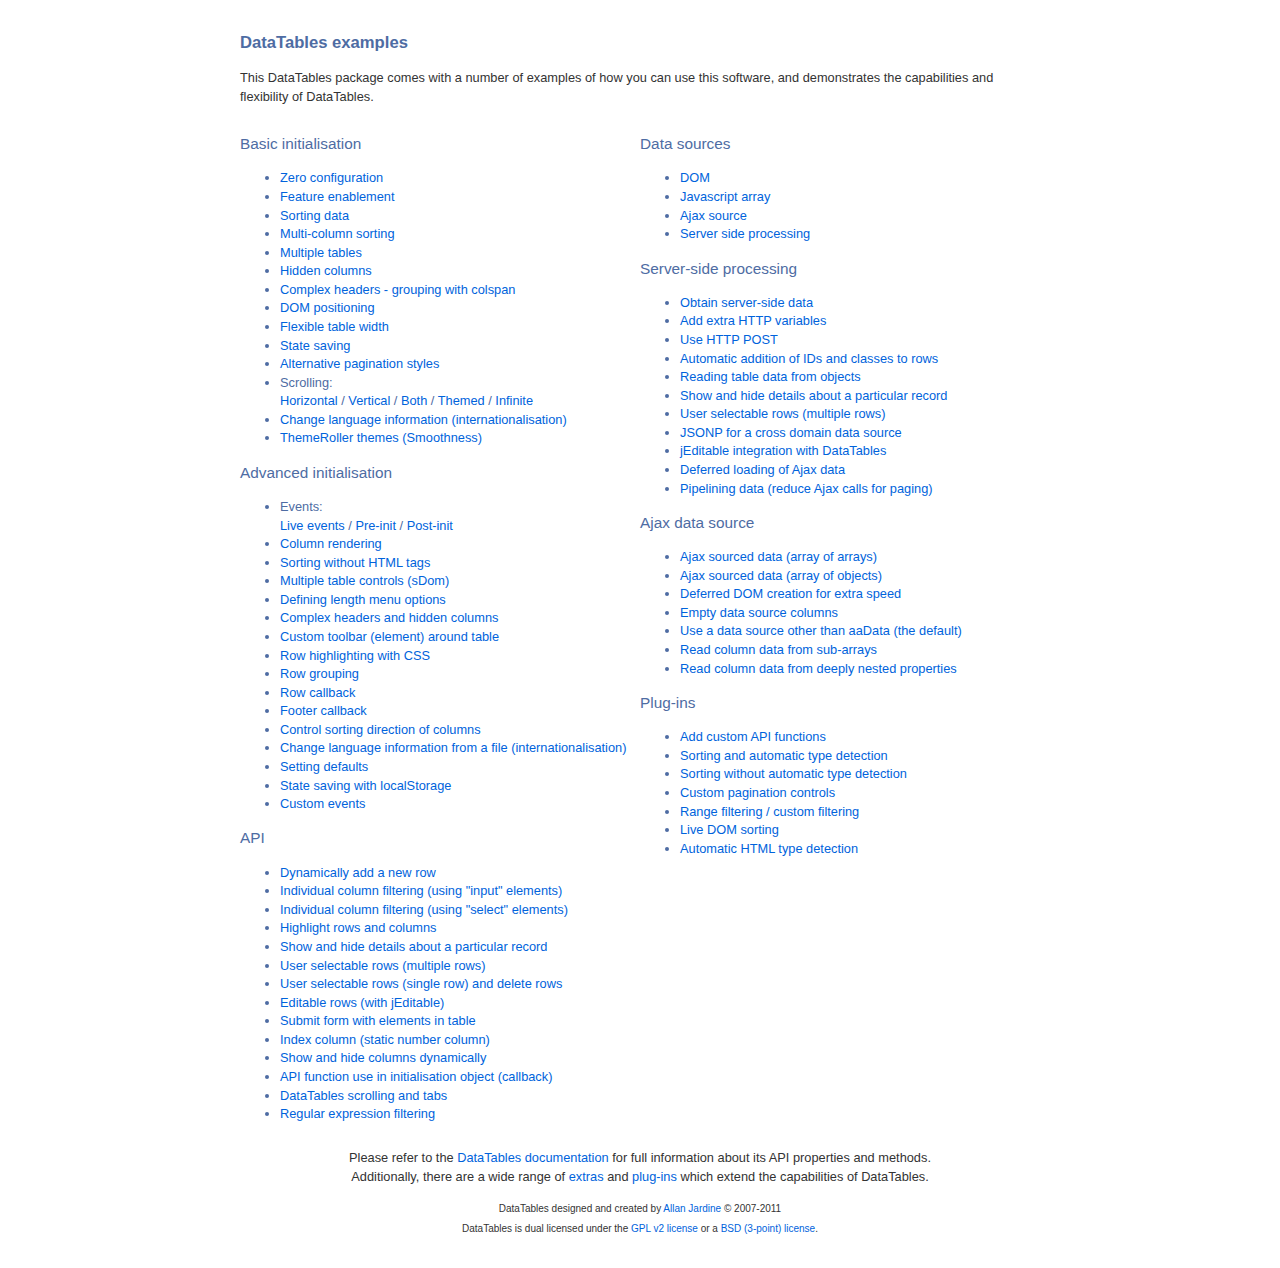
<file: assets/js/DataTables/examples/index.html>
<!DOCTYPE HTML PUBLIC "-//W3C//DTD HTML 4.01//EN" "http://www.w3.org/TR/html4/strict.dtd">
<html>
	<head>
		<meta http-equiv="content-type" content="text/html; charset=utf-8" />
		<link rel="shortcut icon" type="image/ico" href="http://www.datatables.net/favicon.ico" />
		
		<title>DataTables example</title>
		<style type="text/css" title="currentStyle">
			@import "../media/css/demo_page.css";
			@import "../media/css/demo_table.css";
		</style>
	</head>
	<body id="dt_example">
		<div id="container">
			<div class="full_width big">
				DataTables examples
			</div>
			
			<p>This DataTables package comes with a number of examples of how you can use this software, and demonstrates the capabilities and flexibility of DataTables.</p>
			
			<div class="demo_links">
				<h2>Basic initialisation</h2>
				<ul>
					<li><a href="basic_init/zero_config.html">Zero configuration</a></li>
					<li><a href="basic_init/filter_only.html">Feature enablement</a></li>
					<li><a href="basic_init/table_sorting.html">Sorting data</a></li>
					<li><a href="basic_init/multi_col_sort.html">Multi-column sorting</a></li>
					<li><a href="basic_init/multiple_tables.html">Multiple tables</a></li>
					<li><a href="basic_init/hidden_columns.html">Hidden columns</a></li>
					<li><a href="basic_init/complex_header.html">Complex headers - grouping with colspan</a></li>
					<li><a href="basic_init/dom.html">DOM positioning</a></li>
					<li><a href="basic_init/flexible_width.html">Flexible table width</a></li>
					<li><a href="basic_init/state_save.html">State saving</a></li>
					<li><a href="basic_init/alt_pagination.html">Alternative pagination styles</a></li>
					<li>Scrolling: <br>
						<a href="basic_init/scroll_x.html">Horizontal</a> / 
						<a href="basic_init/scroll_y.html">Vertical</a> / 
						<a href="basic_init/scroll_xy.html">Both</a> / 
						<a href="basic_init/scroll_y_theme.html">Themed</a> / 
						<a href="basic_init/scroll_y_infinite.html">Infinite</a>
					</li>
					<li><a href="basic_init/language.html">Change language information (internationalisation)</a></li>
					<li><a href="basic_init/themes.html">ThemeRoller themes (Smoothness)</a></li>
				</ul>
				
				<h2>Advanced initialisation</h2>
				<ul>
					<li>Events: <br>
						<a href="advanced_init/events_live.html">Live events</a> / 
						<a href="advanced_init/events_pre_init.html">Pre-init</a> / 
						<a href="advanced_init/events_post_init.html">Post-init</a>
					</li>
					<li><a href="advanced_init/column_render.html">Column rendering</a></li>
					<li><a href="advanced_init/html_sort.html">Sorting without HTML tags</a></li>
					<li><a href="advanced_init/dom_multiple_elements.html">Multiple table controls (sDom)</a></li>
					<li><a href="advanced_init/length_menu.html">Defining length menu options</a></li>
					<li><a href="advanced_init/complex_header.html">Complex headers and hidden columns</a></li>
					<li><a href="advanced_init/dom_toolbar.html">Custom toolbar (element) around table</a></li>
					<li><a href="advanced_init/highlight.html">Row highlighting with CSS</a></li>
					<li><a href="advanced_init/row_grouping.html">Row grouping</a></li>
					<li><a href="advanced_init/row_callback.html">Row callback</a></li>
					<li><a href="advanced_init/footer_callback.html">Footer callback</a></li>
					<li><a href="advanced_init/sorting_control.html">Control sorting direction of columns</a></li>
					<li><a href="advanced_init/language_file.html">Change language information from a file (internationalisation)</a></li>
					<li><a href="advanced_init/defaults.html">Setting defaults</a></li>
					<li><a href="advanced_init/localstorage.html">State saving with localStorage</a></li>
					<li><a href="advanced_init/dt_events.html">Custom events</a></li>
				</ul>
				
				<h2>API</h2>
				<ul>
					<li><a href="api/add_row.html">Dynamically add a new row</a></li>
					<li><a href="api/multi_filter.html">Individual column filtering (using "input" elements)</a></li>
					<li><a href="api/multi_filter_select.html">Individual column filtering (using "select" elements)</a></li>
					<li><a href="api/highlight.html">Highlight rows and columns</a></li>
					<li><a href="api/row_details.html">Show and hide details about a particular record</a></li>
					<li><a href="api/select_row.html">User selectable rows (multiple rows)</a></li>
					<li><a href="api/select_single_row.html">User selectable rows (single row) and delete rows</a></li>
					<li><a href="api/editable.html">Editable rows (with jEditable)</a></li>
					<li><a href="api/form.html">Submit form with elements in table</a></li>
					<li><a href="api/counter_column.html">Index column (static number column)</a></li>
					<li><a href="api/show_hide.html">Show and hide columns dynamically</a></li>
					<li><a href="api/api_in_init.html">API function use in initialisation object (callback)</a></li>
					<li><a href="api/tabs_and_scrolling.html">DataTables scrolling and tabs</a></li>
					<li><a href="api/regex.html">Regular expression filtering</a></li>
				</ul>
			</div>
			
			<div class="demo_links">
				<h2>Data sources</h2>
				<ul>
					<li><a href="data_sources/dom.html">DOM</a></li>
					<li><a href="data_sources/js_array.html">Javascript array</a></li>
					<li><a href="data_sources/ajax.html">Ajax source</a></li>
					<li><a href="data_sources/server_side.html">Server side processing</a></li>
				</ul>
				
				<h2>Server-side processing</h2>
				<ul>
					<li><a href="server_side/server_side.html">Obtain server-side data</a></li>
					<li><a href="server_side/custom_vars.html">Add extra HTTP variables</a></li>
					<li><a href="server_side/post.html">Use HTTP POST</a></li>
					<li><a href="server_side/ids.html">Automatic addition of IDs and classes to rows</a></li>
					<li><a href="server_side/object_data.html">Reading table data from objects</a></li>
					<li><a href="server_side/row_details.html">Show and hide details about a particular record</a></li>
					<li><a href="server_side/select_rows.html">User selectable rows (multiple rows)</a></li>
					<li><a href="server_side/jsonp.html">JSONP for a cross domain data source</a></li>
					<li><a href="server_side/editable.html">jEditable integration with DataTables</a></li>
					<li><a href="server_side/defer_loading.html">Deferred loading of Ajax data</a></li>
					<li><a href="server_side/pipeline.html">Pipelining data (reduce Ajax calls for paging)</a></li>
				</ul>
				
				<h2>Ajax data source</h2>
				<ul>
					<li><a href="ajax/ajax.html">Ajax sourced data (array of arrays)</a></li>
					<li><a href="ajax/objects.html">Ajax sourced data (array of objects)</a></li>
					<li><a href="ajax/defer_render.html">Deferred DOM creation for extra speed</a></li>
					<li><a href="ajax/null_data_source.html">Empty data source columns</a></li>
					<li><a href="ajax/custom_data_property.html">Use a data source other than aaData (the default)</a></li>
					<li><a href="ajax/objects_subarrays.html">Read column data from sub-arrays</a></li>
					<li><a href="ajax/deep.html">Read column data from deeply nested properties</a></li>
				</ul>
				
				<h2>Plug-ins</h2>
				<ul>
					<li><a href="plug-ins/plugin_api.html">Add custom API functions</a></li>
					<li><a href="plug-ins/sorting_plugin.html">Sorting and automatic type detection</a></li>
					<li><a href="plug-ins/sorting_sType.html">Sorting without automatic type detection</a></li>
					<li><a href="plug-ins/paging_plugin.html">Custom pagination controls</a></li>
					<li><a href="plug-ins/range_filtering.html">Range filtering / custom filtering</a></li>
					<li><a href="plug-ins/dom_sort.html">Live DOM sorting</a></li>
					<li><a href="plug-ins/html_sort.html">Automatic HTML type detection</a></li>
				</ul>
			</div>
			
			
			<div id="footer" class="clear" style="text-align:center;">
				<p>
					Please refer to the <a href="http://www.datatables.net/usage">DataTables documentation</a> for full information about its API properties and methods.<br>
					Additionally, there are a wide range of <a href="http://www.datatables.net/extras">extras</a> and <a href="http://www.datatables.net/plug-ins">plug-ins</a> which extend the capabilities of DataTables.
				</p>
				
				<span style="font-size:10px;">
					DataTables designed and created by <a href="http://www.sprymedia.co.uk">Allan Jardine</a> &copy; 2007-2011<br>
					DataTables is dual licensed under the <a href="http://www.datatables.net/license_gpl2">GPL v2 license</a> or a <a href="http://www.datatables.net/license_bsd">BSD (3-point) license</a>.
				</span>
			</div>
		</div>
	</body>
</html>
</file>
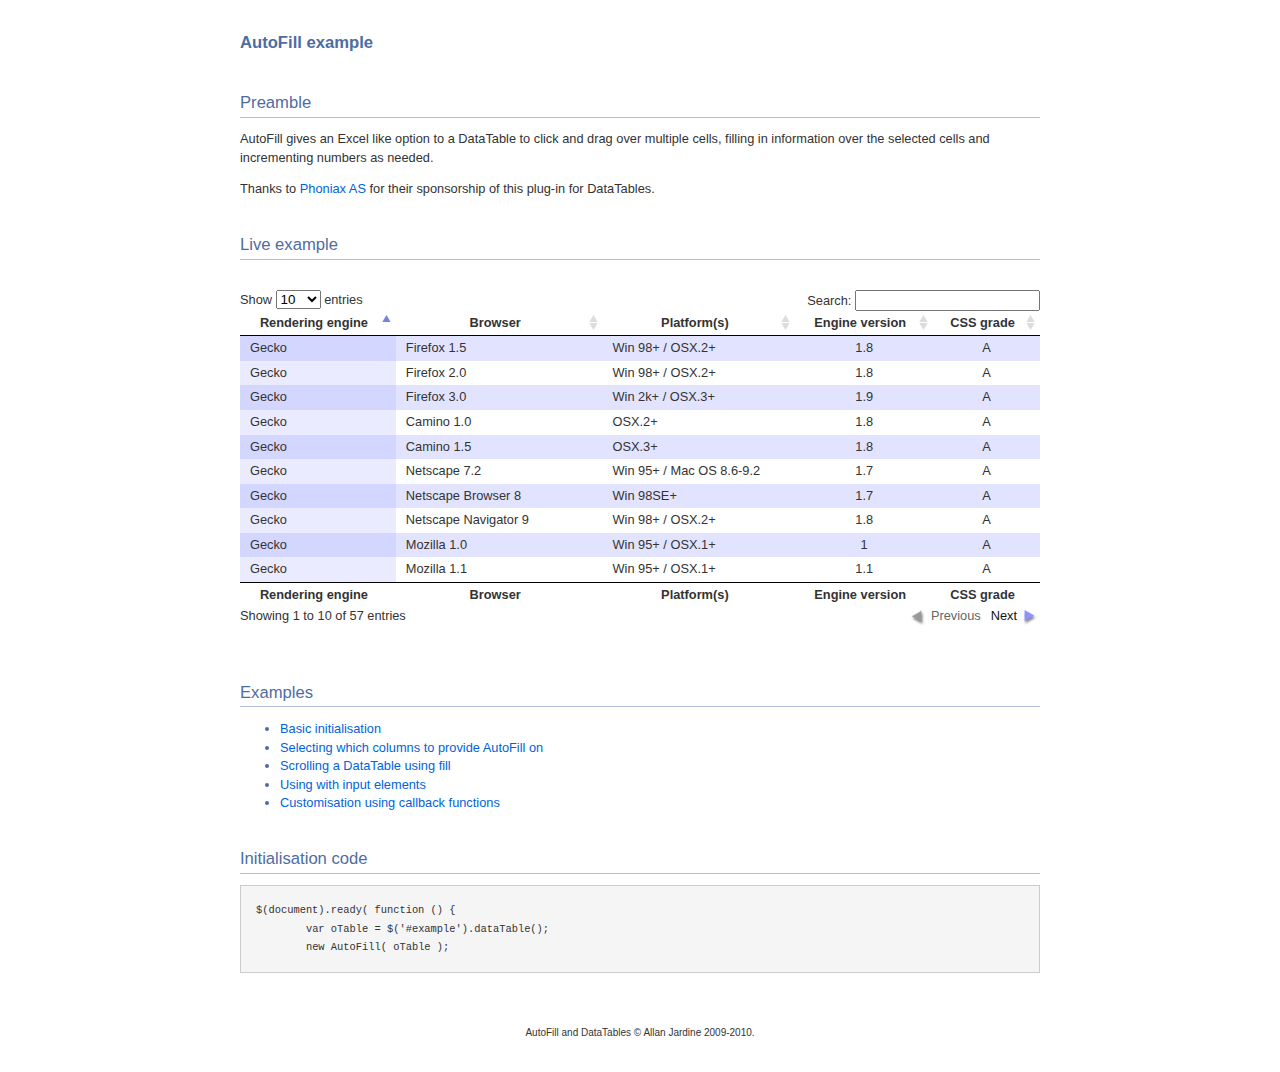
<file: assets/js/DataTables/extras/AutoFill/index.html>
<!DOCTYPE HTML PUBLIC "-//W3C//DTD HTML 4.01//EN" "http://www.w3.org/TR/html4/strict.dtd">
<html>
	<head>
		<meta http-equiv="content-type" content="text/html; charset=utf-8">
		<link rel="shortcut icon" type="image/ico" href="http://www.sprymedia.co.uk/media/images/favicon.ico">
		
		<title>AutoFill example</title>
		<style type="text/css" title="currentStyle">
			@import "../../media/css/demo_page.css";
			@import "../../media/css/demo_table.css";
			@import "media/css/AutoFill.css";
		</style>
		<script type="text/javascript" charset="utf-8" src="../../media/js/jquery.js"></script>
		<script type="text/javascript" charset="utf-8" src="../../media/js/jquery.dataTables.js"></script>
		<script type="text/javascript" charset="utf-8" src="media/js/AutoFill.js"></script>
		<script type="text/javascript" charset="utf-8">
			$(document).ready( function () {
				var oTable = $('#example').dataTable();
				new AutoFill( oTable );
			} );
		</script>
	</head>
	<body id="dt_example">
		<div id="container">
			<div class="full_width big">
				AutoFill example
			</div>
			
			<h1>Preamble</h1>
			<p>
				AutoFill gives an Excel like option to a DataTable to click and drag over multiple
				cells, filling in information over the selected cells and incrementing numbers as needed.
			</p>
			<p>Thanks to <a href="http://www.phoniax.no/">Phoniax AS</a> for their sponsorship of this plug-in for DataTables.</p>
			
			
			
			<h1>Live example</h1>
			<form>
			<div id="demo">
<table cellpadding="0" cellspacing="0" border="0" class="display" id="example">
	<thead>
		<tr>
			<th>Rendering engine</th>
			<th>Browser</th>
			<th>Platform(s)</th>
			<th>Engine version</th>
			<th>CSS grade</th>
		</tr>
	</thead>
	<tfoot>
		<tr>
			<th>Rendering engine</th>
			<th>Browser</th>
			<th>Platform(s)</th>
			<th>Engine version</th>
			<th>CSS grade</th>
		</tr>
	</tfoot>
	<tbody>
		<tr class="odd_gradeX">
			<td>Trident</td>
			<td>Internet Explorer 4.0</td>
			<td>Win 95+ (Entity: &amp;)</td>
			<td class="center">4</td>
			<td class="center">X</td>
		</tr>
		<tr class="even_gradeC">
			<td>Trident</td>
			<td>Internet Explorer 5.0</td>
			<td>Win 95+</td>
			<td class="center">5</td>
			<td class="center">C</td>
		</tr>
		<tr class="odd_gradeA">
			<td>Trident</td>
			<td>Internet Explorer 5.5</td>
			<td>Win 95+</td>
			<td class="center">5.5</td>
			<td class="center">A</td>
		</tr>
		<tr class="even_gradeA">
			<td>Trident</td>
			<td>Internet Explorer 6</td>
			<td>Win 98+</td>
			<td class="center">6</td>
			<td class="center">A</td>
		</tr>
		<tr class="odd_gradeA">
			<td>Trident</td>
			<td>Internet Explorer 7</td>
			<td>Win XP SP2+</td>
			<td class="center">7</td>
			<td class="center">A</td>
		</tr>
		<tr class="even_gradeA">
			<td>Trident</td>
			<td>AOL browser (AOL desktop)</td>
			<td>Win XP</td>
			<td class="center">6</td>
			<td class="center">A</td>
		</tr>
		<tr class="odd_gradeA">
			<td>Gecko (UTF-8: $¢€)</td>
			<td>Firefox 1.0</td>
			<td>Win 98+ / OSX.2+</td>
			<td class="center">1.7</td>
			<td class="center">A</td>
		</tr>
		<tr class="even_gradeA">
			<td>Gecko</td>
			<td>Firefox 1.5</td>
			<td>Win 98+ / OSX.2+</td>
			<td class="center">1.8</td>
			<td class="center">A</td>
		</tr>
		<tr class="odd_gradeA">
			<td>Gecko</td>
			<td>Firefox 2.0</td>
			<td>Win 98+ / OSX.2+</td>
			<td class="center">1.8</td>
			<td class="center">A</td>
		</tr>
		<tr class="even_gradeA">
			<td>Gecko</td>
			<td>Firefox 3.0</td>
			<td>Win 2k+ / OSX.3+</td>
			<td class="center">1.9</td>
			<td class="center">A</td>
		</tr>
		<tr class="odd_gradeA">
			<td>Gecko</td>
			<td>Camino 1.0</td>
			<td>OSX.2+</td>
			<td class="center">1.8</td>
			<td class="center">A</td>
		</tr>
		<tr class="even_gradeA">
			<td>Gecko</td>
			<td>Camino 1.5</td>
			<td>OSX.3+</td>
			<td class="center">1.8</td>
			<td class="center">A</td>
		</tr>
		<tr class="odd_gradeA">
			<td>Gecko</td>
			<td>Netscape 7.2</td>
			<td>Win 95+ / Mac OS 8.6-9.2</td>
			<td class="center">1.7</td>
			<td class="center">A</td>
		</tr>
		<tr class="even_gradeA">
			<td>Gecko</td>
			<td>Netscape Browser 8</td>
			<td>Win 98SE+</td>
			<td class="center">1.7</td>
			<td class="center">A</td>
		</tr>
		<tr class="odd_gradeA">
			<td>Gecko</td>
			<td>Netscape Navigator 9</td>
			<td>Win 98+ / OSX.2+</td>
			<td class="center">1.8</td>
			<td class="center">A</td>
		</tr>
		<tr class="even_gradeA">
			<td>Gecko</td>
			<td>Mozilla 1.0</td>
			<td>Win 95+ / OSX.1+</td>
			<td class="center">1</td>
			<td class="center">A</td>
		</tr>
		<tr class="odd_gradeA">
			<td>Gecko</td>
			<td>Mozilla 1.1</td>
			<td>Win 95+ / OSX.1+</td>
			<td class="center">1.1</td>
			<td class="center">A</td>
		</tr>
		<tr class="even_gradeA">
			<td>Gecko</td>
			<td>Mozilla 1.2</td>
			<td>Win 95+ / OSX.1+</td>
			<td class="center">1.2</td>
			<td class="center">A</td>
		</tr>
		<tr class="odd_gradeA">
			<td>Gecko</td>
			<td>Mozilla 1.3</td>
			<td>Win 95+ / OSX.1+</td>
			<td class="center">1.3</td>
			<td class="center">A</td>
		</tr>
		<tr class="even_gradeA">
			<td>Gecko</td>
			<td>Mozilla 1.4</td>
			<td>Win 95+ / OSX.1+</td>
			<td class="center">1.4</td>
			<td class="center">A</td>
		</tr>
		<tr class="odd_gradeA">
			<td>Gecko</td>
			<td>Mozilla 1.5</td>
			<td>Win 95+ / OSX.1+</td>
			<td class="center">1.5</td>
			<td class="center">A</td>
		</tr>
		<tr class="even_gradeA">
			<td>Gecko</td>
			<td>Mozilla 1.6</td>
			<td>Win 95+ / OSX.1+</td>
			<td class="center">1.6</td>
			<td class="center">A</td>
		</tr>
		<tr class="odd_gradeA">
			<td>Gecko</td>
			<td>Mozilla 1.7</td>
			<td>Win 98+ / OSX.1+</td>
			<td class="center">1.7</td>
			<td class="center">A</td>
		</tr>
		<tr class="even_gradeA">
			<td>Gecko</td>
			<td>Mozilla 1.8</td>
			<td>Win 98+ / OSX.1+</td>
			<td class="center">1.8</td>
			<td class="center">A</td>
		</tr>
		<tr class="odd_gradeA">
			<td>Gecko</td>
			<td>Seamonkey 1.1</td>
			<td>Win 98+ / OSX.2+</td>
			<td class="center">1.8</td>
			<td class="center">A</td>
		</tr>
		<tr class="even_gradeA">
			<td>Gecko</td>
			<td>Epiphany 2.20</td>
			<td>Gnome</td>
			<td class="center">1.8</td>
			<td class="center">A</td>
		</tr>
		<tr class="odd_gradeA">
			<td>Webkit</td>
			<td>Safari 1.2</td>
			<td>OSX.3</td>
			<td class="center">125.5</td>
			<td class="center">A</td>
		</tr>
		<tr class="even_gradeA">
			<td>Webkit</td>
			<td>Safari 1.3</td>
			<td>OSX.3</td>
			<td class="center">312.8</td>
			<td class="center">A</td>
		</tr>
		<tr class="odd_gradeA">
			<td>Webkit</td>
			<td>Safari 2.0</td>
			<td>OSX.4+</td>
			<td class="center">419.3</td>
			<td class="center">A</td>
		</tr>
		<tr class="even_gradeA">
			<td>Webkit</td>
			<td>Safari 3.0</td>
			<td>OSX.4+</td>
			<td class="center">522.1</td>
			<td class="center">A</td>
		</tr>
		<tr class="odd_gradeA">
			<td>Webkit</td>
			<td>OmniWeb 5.5</td>
			<td>OSX.4+</td>
			<td class="center">420</td>
			<td class="center">A</td>
		</tr>
		<tr class="even_gradeA">
			<td>Webkit</td>
			<td>iPod Touch / iPhone</td>
			<td>iPod</td>
			<td class="center">420.1</td>
			<td class="center">A</td>
		</tr>
		<tr class="odd_gradeA">
			<td>Webkit</td>
			<td>S60</td>
			<td>S60</td>
			<td class="center">413</td>
			<td class="center">A</td>
		</tr>
		<tr class="even_gradeA">
			<td>Presto</td>
			<td>Opera 7.0</td>
			<td>Win 95+ / OSX.1+</td>
			<td class="center">-</td>
			<td class="center">A</td>
		</tr>
		<tr class="odd_gradeA">
			<td>Presto</td>
			<td>Opera 7.5</td>
			<td>Win 95+ / OSX.2+</td>
			<td class="center">-</td>
			<td class="center">A</td>
		</tr>
		<tr class="even_gradeA">
			<td>Presto</td>
			<td>Opera 8.0</td>
			<td>Win 95+ / OSX.2+</td>
			<td class="center">-</td>
			<td class="center">A</td>
		</tr>
		<tr class="odd_gradeA">
			<td>Presto</td>
			<td>Opera 8.5</td>
			<td>Win 95+ / OSX.2+</td>
			<td class="center">-</td>
			<td class="center">A</td>
		</tr>
		<tr class="even_gradeA">
			<td>Presto</td>
			<td>Opera 9.0</td>
			<td>Win 95+ / OSX.3+</td>
			<td class="center">-</td>
			<td class="center">A</td>
		</tr>
		<tr class="odd_gradeA">
			<td>Presto</td>
			<td>Opera 9.2</td>
			<td>Win 88+ / OSX.3+</td>
			<td class="center">-</td>
			<td class="center">A</td>
		</tr>
		<tr class="even_gradeA">
			<td>Presto</td>
			<td>Opera 9.5</td>
			<td>Win 88+ / OSX.3+</td>
			<td class="center">-</td>
			<td class="center">A</td>
		</tr>
		<tr class="odd_gradeA">
			<td>Presto</td>
			<td>Opera for Wii</td>
			<td>Wii</td>
			<td class="center">-</td>
			<td class="center">A</td>
		</tr>
		<tr class="even_gradeA">
			<td>Presto</td>
			<td>Nokia N800</td>
			<td>N800</td>
			<td class="center">-</td>
			<td class="center">A</td>
		</tr>
		<tr class="odd_gradeA">
			<td>Presto</td>
			<td>Nintendo DS browser</td>
			<td>Nintendo DS</td>
			<td class="center">8.5</td>
			<td class="center">C/A<sup>1</sup></td>
		</tr>
		<tr class="even_gradeC">
			<td>KHTML</td>
			<td>Konqureror 3.1</td>
			<td>KDE 3.1</td>
			<td class="center">3.1</td>
			<td class="center">C</td>
		</tr>
		<tr class="odd_gradeA">
			<td>KHTML</td>
			<td>Konqureror 3.3</td>
			<td>KDE 3.3</td>
			<td class="center">3.3</td>
			<td class="center">A</td>
		</tr>
		<tr class="even_gradeA">
			<td>KHTML</td>
			<td>Konqureror 3.5</td>
			<td>KDE 3.5</td>
			<td class="center">3.5</td>
			<td class="center">A</td>
		</tr>
		<tr class="odd_gradeX">
			<td>Tasman</td>
			<td>Internet Explorer 4.5</td>
			<td>Mac OS 8-9</td>
			<td class="center">-</td>
			<td class="center">X</td>
		</tr>
		<tr class="even_gradeC">
			<td>Tasman</td>
			<td>Internet Explorer 5.1</td>
			<td>Mac OS 7.6-9</td>
			<td class="center">1</td>
			<td class="center">C</td>
		</tr>
		<tr class="odd_gradeC">
			<td>Tasman</td>
			<td>Internet Explorer 5.2</td>
			<td>Mac OS 8-X</td>
			<td class="center">1</td>
			<td class="center">C</td>
		</tr>
		<tr class="even_gradeA">
			<td>Misc</td>
			<td>NetFront 3.1</td>
			<td>Embedded devices</td>
			<td class="center">-</td>
			<td class="center">C</td>
		</tr>
		<tr class="odd_gradeA">
			<td>Misc</td>
			<td>NetFront 3.4</td>
			<td>Embedded devices</td>
			<td class="center">-</td>
			<td class="center">A</td>
		</tr>
		<tr class="even_gradeX">
			<td>Misc</td>
			<td>Dillo 0.8</td>
			<td>Embedded devices</td>
			<td class="center">-</td>
			<td class="center">X</td>
		</tr>
		<tr class="odd_gradeX">
			<td>Misc</td>
			<td>Links</td>
			<td>Text only</td>
			<td class="center">-</td>
			<td class="center">X</td>
		</tr>
		<tr class="even_gradeX">
			<td>Misc</td>
			<td>Lynx</td>
			<td>Text only</td>
			<td class="center">-</td>
			<td class="center">X</td>
		</tr>
		<tr class="odd_gradeC">
			<td>Misc</td>
			<td>IE Mobile</td>
			<td>Windows Mobile 6</td>
			<td class="center">-</td>
			<td class="center">C</td>
		</tr>
		<tr class="even_gradeC">
			<td>Misc</td>
			<td>PSP browser</td>
			<td>PSP</td>
			<td class="center">-</td>
			<td class="center">C</td>
		</tr>
		<tr class="odd_gradeU">
			<td>Other browsers</td>
			<td>All others</td>
			<td>-</td>
			<td class="center">-</td>
			<td class="center">U</td>
		</tr>
	</tbody>
</table>
			</div>
		</form>
			<div class="spacer"></div>
			
			
			<h1>Examples</h1>
			<ul>
				<li><a href="index.html">Basic initialisation</a></li>
				<li><a href="columns.html">Selecting which columns to provide AutoFill on</a></li>
				<li><a href="scrolling.html">Scrolling a DataTable using fill</a></li>
				<li><a href="inputs.html">Using with input elements</a></li>
				<li><a href="callbacks.html">Customisation using callback functions</a></li>
			</ul>
			
			
			<h1>Initialisation code</h1>
			<pre>$(document).ready( function () {
	var oTable = $('#example').dataTable();
	new AutoFill( oTable );</pre>
			
			<div id="footer" style="text-align:center;">
				<span style="font-size:10px;">
					AutoFill and DataTables &copy; Allan Jardine 2009-2010.<br>
				</span>
			</div>
		</div>
	</body>
</html>
</file>
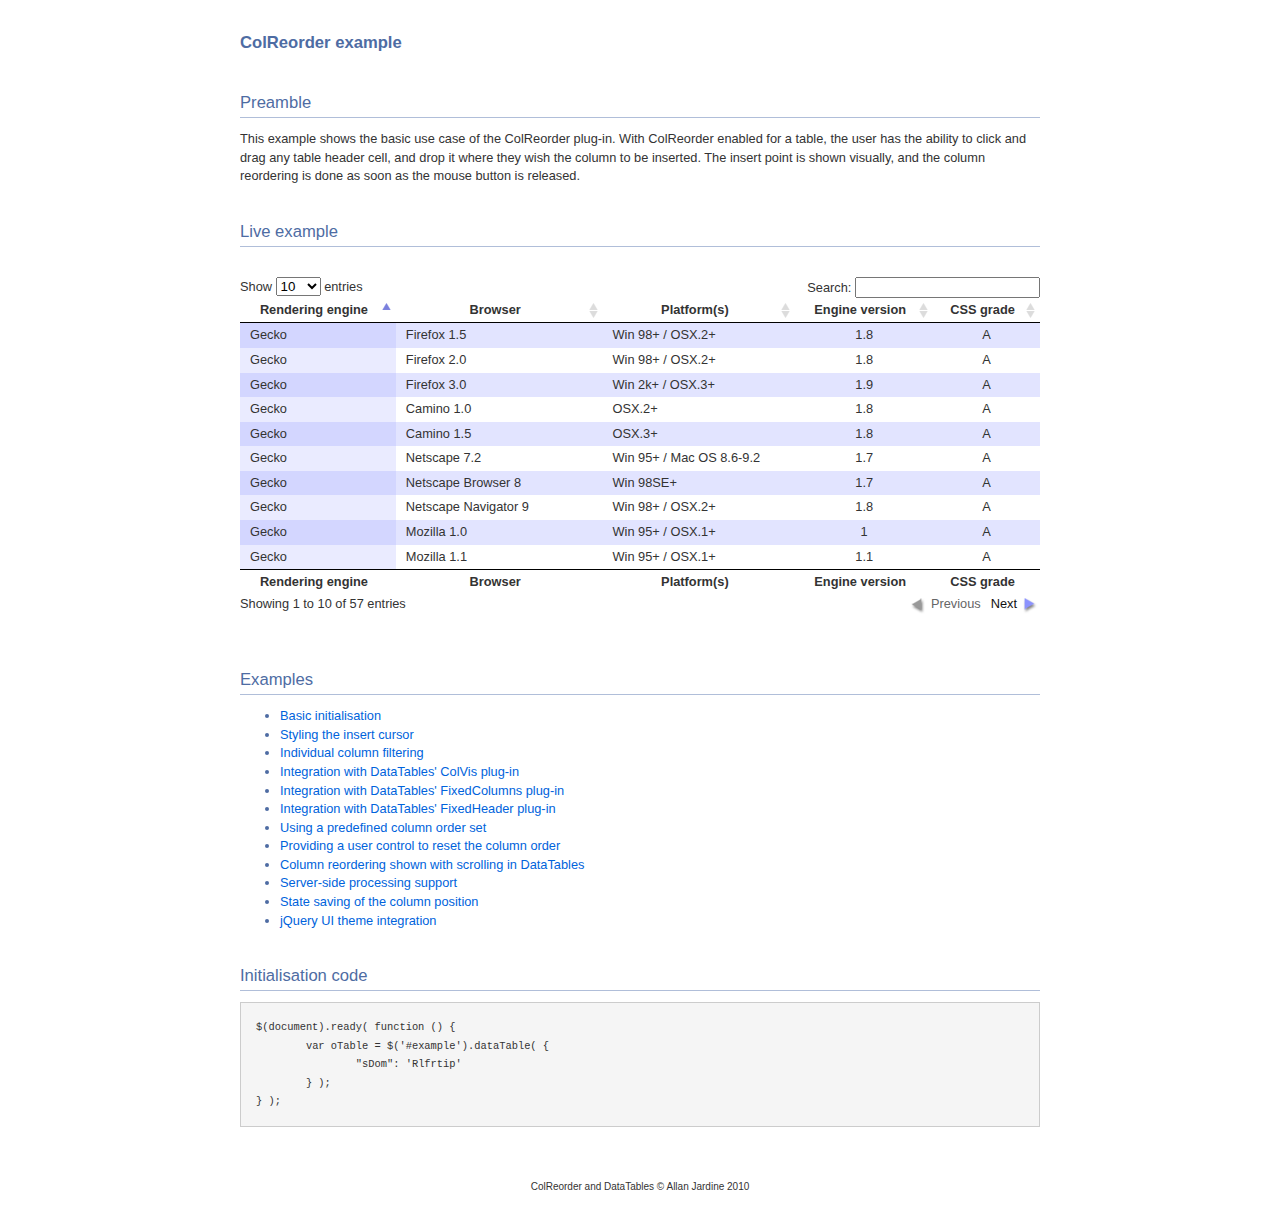
<file: assets/js/DataTables/extras/ColReorder/index.html>
<!DOCTYPE HTML PUBLIC "-//W3C//DTD HTML 4.01//EN" "http://www.w3.org/TR/html4/strict.dtd">
<html>
	<head>
		<meta http-equiv="content-type" content="text/html; charset=utf-8">
		<link rel="shortcut icon" type="image/ico" href="http://www.sprymedia.co.uk/media/images/favicon.ico">
		
		<title>ColReorder example</title>
		<style type="text/css" title="currentStyle">
			@import "../../media/css/demo_page.css";
			@import "../../media/css/demo_table.css";
			@import "media/css/ColReorder.css";
		</style>
		<script type="text/javascript" charset="utf-8" src="../../media/js/jquery.js"></script>
		<script type="text/javascript" charset="utf-8" src="../../media/js/jquery.dataTables.js"></script>
		<script type="text/javascript" charset="utf-8" src="media/js/ColReorder.js"></script>
		<script type="text/javascript" charset="utf-8">
			$(document).ready( function () {
				var oTable = $('#example').dataTable( {
					"sDom": 'Rlfrtip'
				} );
			} );
		</script>
	</head>
	<body id="dt_example">
		<div id="container">
			<div class="full_width big">
				ColReorder example
			</div>
			
			<h1>Preamble</h1>
			<p>This example shows the basic use case of the ColReorder plug-in. With ColReorder enabled
				for a table, the user has the ability to click and drag any table header cell, and drop 
				it where they wish the column to be inserted. The insert point is shown visually, and
				the column reordering is done as soon as the mouse button is released.</p>
			
			<h1>Live example</h1>
			<form>
			<div id="demo">
<table cellpadding="0" cellspacing="0" border="0" class="display" id="example">
	<thead>
		<tr>
			<th>Rendering engine</th>
			<th>Browser</th>
			<th>Platform(s)</th>
			<th>Engine version</th>
			<th>CSS grade</th>
		</tr>
	</thead>
	<tfoot>
		<tr>
			<th>Rendering engine</th>
			<th>Browser</th>
			<th>Platform(s)</th>
			<th>Engine version</th>
			<th>CSS grade</th>
		</tr>
	</tfoot>
	<tbody>
		<tr class="odd_gradeX">
			<td>Trident</td>
			<td>Internet Explorer 4.0</td>
			<td>Win 95+ (Entity: &amp;)</td>
			<td class="center">4</td>
			<td class="center">X</td>
		</tr>
		<tr class="even_gradeC">
			<td>Trident</td>
			<td>Internet Explorer 5.0</td>
			<td>Win 95+</td>
			<td class="center">5</td>
			<td class="center">C</td>
		</tr>
		<tr class="odd_gradeA">
			<td>Trident</td>
			<td>Internet Explorer 5.5</td>
			<td>Win 95+</td>
			<td class="center">5.5</td>
			<td class="center">A</td>
		</tr>
		<tr class="even_gradeA">
			<td>Trident</td>
			<td>Internet Explorer 6</td>
			<td>Win 98+</td>
			<td class="center">6</td>
			<td class="center">A</td>
		</tr>
		<tr class="odd_gradeA">
			<td>Trident</td>
			<td>Internet Explorer 7</td>
			<td>Win XP SP2+</td>
			<td class="center">7</td>
			<td class="center">A</td>
		</tr>
		<tr class="even_gradeA">
			<td>Trident</td>
			<td>AOL browser (AOL desktop)</td>
			<td>Win XP</td>
			<td class="center">6</td>
			<td class="center">A</td>
		</tr>
		<tr class="odd_gradeA">
			<td>Gecko (UTF-8: $¢€)</td>
			<td>Firefox 1.0</td>
			<td>Win 98+ / OSX.2+</td>
			<td class="center">1.7</td>
			<td class="center">A</td>
		</tr>
		<tr class="even_gradeA">
			<td>Gecko</td>
			<td>Firefox 1.5</td>
			<td>Win 98+ / OSX.2+</td>
			<td class="center">1.8</td>
			<td class="center">A</td>
		</tr>
		<tr class="odd_gradeA">
			<td>Gecko</td>
			<td>Firefox 2.0</td>
			<td>Win 98+ / OSX.2+</td>
			<td class="center">1.8</td>
			<td class="center">A</td>
		</tr>
		<tr class="even_gradeA">
			<td>Gecko</td>
			<td>Firefox 3.0</td>
			<td>Win 2k+ / OSX.3+</td>
			<td class="center">1.9</td>
			<td class="center">A</td>
		</tr>
		<tr class="odd_gradeA">
			<td>Gecko</td>
			<td>Camino 1.0</td>
			<td>OSX.2+</td>
			<td class="center">1.8</td>
			<td class="center">A</td>
		</tr>
		<tr class="even_gradeA">
			<td>Gecko</td>
			<td>Camino 1.5</td>
			<td>OSX.3+</td>
			<td class="center">1.8</td>
			<td class="center">A</td>
		</tr>
		<tr class="odd_gradeA">
			<td>Gecko</td>
			<td>Netscape 7.2</td>
			<td>Win 95+ / Mac OS 8.6-9.2</td>
			<td class="center">1.7</td>
			<td class="center">A</td>
		</tr>
		<tr class="even_gradeA">
			<td>Gecko</td>
			<td>Netscape Browser 8</td>
			<td>Win 98SE+</td>
			<td class="center">1.7</td>
			<td class="center">A</td>
		</tr>
		<tr class="odd_gradeA">
			<td>Gecko</td>
			<td>Netscape Navigator 9</td>
			<td>Win 98+ / OSX.2+</td>
			<td class="center">1.8</td>
			<td class="center">A</td>
		</tr>
		<tr class="even_gradeA">
			<td>Gecko</td>
			<td>Mozilla 1.0</td>
			<td>Win 95+ / OSX.1+</td>
			<td class="center">1</td>
			<td class="center">A</td>
		</tr>
		<tr class="odd_gradeA">
			<td>Gecko</td>
			<td>Mozilla 1.1</td>
			<td>Win 95+ / OSX.1+</td>
			<td class="center">1.1</td>
			<td class="center">A</td>
		</tr>
		<tr class="even_gradeA">
			<td>Gecko</td>
			<td>Mozilla 1.2</td>
			<td>Win 95+ / OSX.1+</td>
			<td class="center">1.2</td>
			<td class="center">A</td>
		</tr>
		<tr class="odd_gradeA">
			<td>Gecko</td>
			<td>Mozilla 1.3</td>
			<td>Win 95+ / OSX.1+</td>
			<td class="center">1.3</td>
			<td class="center">A</td>
		</tr>
		<tr class="even_gradeA">
			<td>Gecko</td>
			<td>Mozilla 1.4</td>
			<td>Win 95+ / OSX.1+</td>
			<td class="center">1.4</td>
			<td class="center">A</td>
		</tr>
		<tr class="odd_gradeA">
			<td>Gecko</td>
			<td>Mozilla 1.5</td>
			<td>Win 95+ / OSX.1+</td>
			<td class="center">1.5</td>
			<td class="center">A</td>
		</tr>
		<tr class="even_gradeA">
			<td>Gecko</td>
			<td>Mozilla 1.6</td>
			<td>Win 95+ / OSX.1+</td>
			<td class="center">1.6</td>
			<td class="center">A</td>
		</tr>
		<tr class="odd_gradeA">
			<td>Gecko</td>
			<td>Mozilla 1.7</td>
			<td>Win 98+ / OSX.1+</td>
			<td class="center">1.7</td>
			<td class="center">A</td>
		</tr>
		<tr class="even_gradeA">
			<td>Gecko</td>
			<td>Mozilla 1.8</td>
			<td>Win 98+ / OSX.1+</td>
			<td class="center">1.8</td>
			<td class="center">A</td>
		</tr>
		<tr class="odd_gradeA">
			<td>Gecko</td>
			<td>Seamonkey 1.1</td>
			<td>Win 98+ / OSX.2+</td>
			<td class="center">1.8</td>
			<td class="center">A</td>
		</tr>
		<tr class="even_gradeA">
			<td>Gecko</td>
			<td>Epiphany 2.20</td>
			<td>Gnome</td>
			<td class="center">1.8</td>
			<td class="center">A</td>
		</tr>
		<tr class="odd_gradeA">
			<td>Webkit</td>
			<td>Safari 1.2</td>
			<td>OSX.3</td>
			<td class="center">125.5</td>
			<td class="center">A</td>
		</tr>
		<tr class="even_gradeA">
			<td>Webkit</td>
			<td>Safari 1.3</td>
			<td>OSX.3</td>
			<td class="center">312.8</td>
			<td class="center">A</td>
		</tr>
		<tr class="odd_gradeA">
			<td>Webkit</td>
			<td>Safari 2.0</td>
			<td>OSX.4+</td>
			<td class="center">419.3</td>
			<td class="center">A</td>
		</tr>
		<tr class="even_gradeA">
			<td>Webkit</td>
			<td>Safari 3.0</td>
			<td>OSX.4+</td>
			<td class="center">522.1</td>
			<td class="center">A</td>
		</tr>
		<tr class="odd_gradeA">
			<td>Webkit</td>
			<td>OmniWeb 5.5</td>
			<td>OSX.4+</td>
			<td class="center">420</td>
			<td class="center">A</td>
		</tr>
		<tr class="even_gradeA">
			<td>Webkit</td>
			<td>iPod Touch / iPhone</td>
			<td>iPod</td>
			<td class="center">420.1</td>
			<td class="center">A</td>
		</tr>
		<tr class="odd_gradeA">
			<td>Webkit</td>
			<td>S60</td>
			<td>S60</td>
			<td class="center">413</td>
			<td class="center">A</td>
		</tr>
		<tr class="even_gradeA">
			<td>Presto</td>
			<td>Opera 7.0</td>
			<td>Win 95+ / OSX.1+</td>
			<td class="center">-</td>
			<td class="center">A</td>
		</tr>
		<tr class="odd_gradeA">
			<td>Presto</td>
			<td>Opera 7.5</td>
			<td>Win 95+ / OSX.2+</td>
			<td class="center">-</td>
			<td class="center">A</td>
		</tr>
		<tr class="even_gradeA">
			<td>Presto</td>
			<td>Opera 8.0</td>
			<td>Win 95+ / OSX.2+</td>
			<td class="center">-</td>
			<td class="center">A</td>
		</tr>
		<tr class="odd_gradeA">
			<td>Presto</td>
			<td>Opera 8.5</td>
			<td>Win 95+ / OSX.2+</td>
			<td class="center">-</td>
			<td class="center">A</td>
		</tr>
		<tr class="even_gradeA">
			<td>Presto</td>
			<td>Opera 9.0</td>
			<td>Win 95+ / OSX.3+</td>
			<td class="center">-</td>
			<td class="center">A</td>
		</tr>
		<tr class="odd_gradeA">
			<td>Presto</td>
			<td>Opera 9.2</td>
			<td>Win 88+ / OSX.3+</td>
			<td class="center">-</td>
			<td class="center">A</td>
		</tr>
		<tr class="even_gradeA">
			<td>Presto</td>
			<td>Opera 9.5</td>
			<td>Win 88+ / OSX.3+</td>
			<td class="center">-</td>
			<td class="center">A</td>
		</tr>
		<tr class="odd_gradeA">
			<td>Presto</td>
			<td>Opera for Wii</td>
			<td>Wii</td>
			<td class="center">-</td>
			<td class="center">A</td>
		</tr>
		<tr class="even_gradeA">
			<td>Presto</td>
			<td>Nokia N800</td>
			<td>N800</td>
			<td class="center">-</td>
			<td class="center">A</td>
		</tr>
		<tr class="odd_gradeA">
			<td>Presto</td>
			<td>Nintendo DS browser</td>
			<td>Nintendo DS</td>
			<td class="center">8.5</td>
			<td class="center">C/A<sup>1</sup></td>
		</tr>
		<tr class="even_gradeC">
			<td>KHTML</td>
			<td>Konqureror 3.1</td>
			<td>KDE 3.1</td>
			<td class="center">3.1</td>
			<td class="center">C</td>
		</tr>
		<tr class="odd_gradeA">
			<td>KHTML</td>
			<td>Konqureror 3.3</td>
			<td>KDE 3.3</td>
			<td class="center">3.3</td>
			<td class="center">A</td>
		</tr>
		<tr class="even_gradeA">
			<td>KHTML</td>
			<td>Konqureror 3.5</td>
			<td>KDE 3.5</td>
			<td class="center">3.5</td>
			<td class="center">A</td>
		</tr>
		<tr class="odd_gradeX">
			<td>Tasman</td>
			<td>Internet Explorer 4.5</td>
			<td>Mac OS 8-9</td>
			<td class="center">-</td>
			<td class="center">X</td>
		</tr>
		<tr class="even_gradeC">
			<td>Tasman</td>
			<td>Internet Explorer 5.1</td>
			<td>Mac OS 7.6-9</td>
			<td class="center">1</td>
			<td class="center">C</td>
		</tr>
		<tr class="odd_gradeC">
			<td>Tasman</td>
			<td>Internet Explorer 5.2</td>
			<td>Mac OS 8-X</td>
			<td class="center">1</td>
			<td class="center">C</td>
		</tr>
		<tr class="even_gradeA">
			<td>Misc</td>
			<td>NetFront 3.1</td>
			<td>Embedded devices</td>
			<td class="center">-</td>
			<td class="center">C</td>
		</tr>
		<tr class="odd_gradeA">
			<td>Misc</td>
			<td>NetFront 3.4</td>
			<td>Embedded devices</td>
			<td class="center">-</td>
			<td class="center">A</td>
		</tr>
		<tr class="even_gradeX">
			<td>Misc</td>
			<td>Dillo 0.8</td>
			<td>Embedded devices</td>
			<td class="center">-</td>
			<td class="center">X</td>
		</tr>
		<tr class="odd_gradeX">
			<td>Misc</td>
			<td>Links</td>
			<td>Text only</td>
			<td class="center">-</td>
			<td class="center">X</td>
		</tr>
		<tr class="even_gradeX">
			<td>Misc</td>
			<td>Lynx</td>
			<td>Text only</td>
			<td class="center">-</td>
			<td class="center">X</td>
		</tr>
		<tr class="odd_gradeC">
			<td>Misc</td>
			<td>IE Mobile</td>
			<td>Windows Mobile 6</td>
			<td class="center">-</td>
			<td class="center">C</td>
		</tr>
		<tr class="even_gradeC">
			<td>Misc</td>
			<td>PSP browser</td>
			<td>PSP</td>
			<td class="center">-</td>
			<td class="center">C</td>
		</tr>
		<tr class="odd_gradeU">
			<td>Other browsers</td>
			<td>All others</td>
			<td>-</td>
			<td class="center">-</td>
			<td class="center">U</td>
		</tr>
	</tbody>
</table>
			</div>
		</form>
			<div class="spacer"></div>
			
			
			<h1>Examples</h1>
			<ul>
				<li><a href="index.html">Basic initialisation</a></li>
				<li><a href="alt_insert.html">Styling the insert cursor</a></li>
				<li><a href="col_filter.html">Individual column filtering</a></li>
				<li><a href="colvis.html">Integration with DataTables' ColVis plug-in</a></li>
				<li><a href="fixedcolumns.html">Integration with DataTables' FixedColumns plug-in</a></li>
				<li><a href="fixedheader.html">Integration with DataTables' FixedHeader plug-in</a></li>
				<li><a href="predefined.html">Using a predefined column order set</a></li>
				<li><a href="reset.html">Providing a user control to reset the column order</a></li>
				<li><a href="scrolling.html">Column reordering shown with scrolling in DataTables</a></li>
				<li><a href="server_side.html">Server-side processing support</a></li>
				<li><a href="state_save.html">State saving of the column position</a></li>
				<li><a href="theme.html">jQuery UI theme integration</a></li>
			</ul>
			
			
			<h1>Initialisation code</h1>
			<pre>$(document).ready( function () {
	var oTable = $('#example').dataTable( {
		"sDom": 'Rlfrtip'
	} );
} );</pre>
			
			<div id="footer" style="text-align:center;">
				<span style="font-size:10px;">
					ColReorder and DataTables &copy; Allan Jardine 2010
				</span>
			</div>
		</div>
	</body>
</html>
</file>
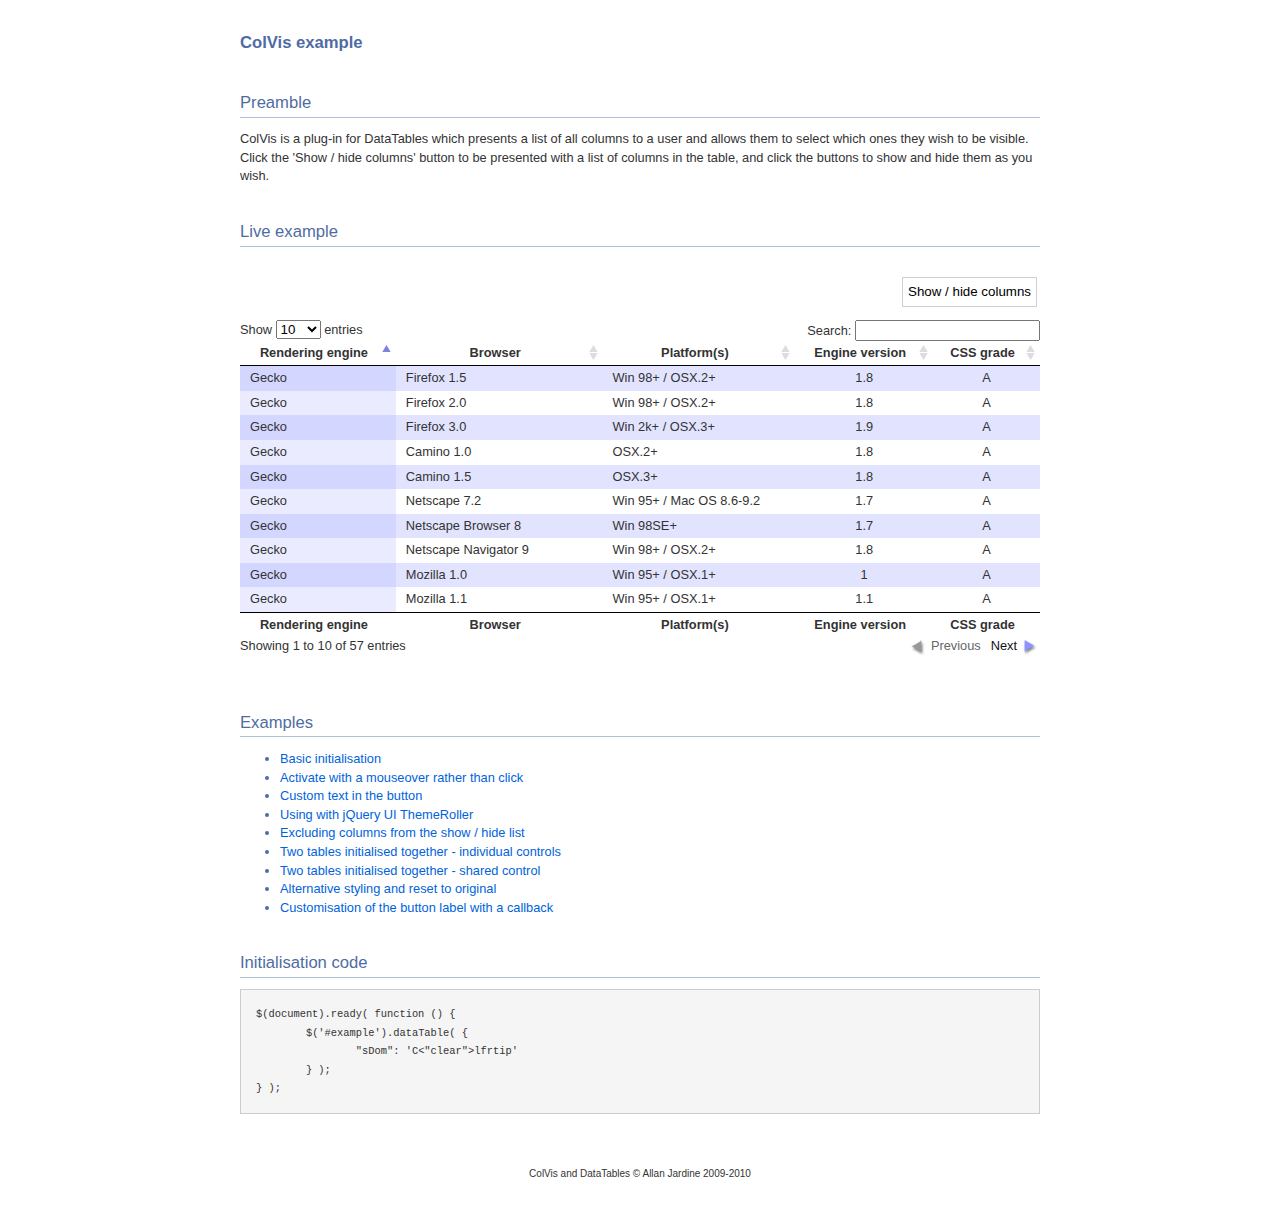
<file: assets/js/DataTables/extras/ColVis/index.html>
<!DOCTYPE HTML PUBLIC "-//W3C//DTD HTML 4.01//EN" "http://www.w3.org/TR/html4/strict.dtd">
<html>
	<head>
		<meta http-equiv="content-type" content="text/html; charset=utf-8">
		<link rel="shortcut icon" type="image/ico" href="http://www.sprymedia.co.uk/media/images/favicon.ico">
		
		<title>ColVis example</title>
		<style type="text/css" title="currentStyle">
			@import "../../media/css/demo_page.css";
			@import "../../media/css/demo_table.css";
			@import "media/css/ColVis.css";
		</style>
		<script type="text/javascript" charset="utf-8" src="../../media/js/jquery.js"></script>
		<script type="text/javascript" charset="utf-8" src="../../media/js/jquery.dataTables.js"></script>
		<script type="text/javascript" charset="utf-8" src="media/js/ColVis.js"></script>
		<script type="text/javascript" charset="utf-8">
			$(document).ready( function () {
				$('#example').dataTable( {
					"sDom": 'C<"clear">lfrtip'
				} );
			} );
		</script>
	</head>
	<body id="dt_example">
		<div id="container">
			<div class="full_width big">
				ColVis example
			</div>
			
			<h1>Preamble</h1>
			<p>ColVis is a plug-in for DataTables which presents a list of all columns to a user and allows them to select which ones they wish to be visible. Click the 'Show / hide columns' button to be presented with a list of columns in the table, and click the buttons to show and hide them as you wish.</p>
			
			<h1>Live example</h1>
			<form>
			<div id="demo">
<table cellpadding="0" cellspacing="0" border="0" class="display" id="example">
	<thead>
		<tr>
			<th>Rendering engine</th>
			<th>Browser</th>
			<th>Platform(s)</th>
			<th>Engine version</th>
			<th>CSS grade</th>
		</tr>
	</thead>
	<tfoot>
		<tr>
			<th>Rendering engine</th>
			<th>Browser</th>
			<th>Platform(s)</th>
			<th>Engine version</th>
			<th>CSS grade</th>
		</tr>
	</tfoot>
	<tbody>
		<tr class="odd_gradeX">
			<td>Trident</td>
			<td>Internet Explorer 4.0</td>
			<td>Win 95+ (Entity: &amp;)</td>
			<td class="center">4</td>
			<td class="center">X</td>
		</tr>
		<tr class="even_gradeC">
			<td>Trident</td>
			<td>Internet Explorer 5.0</td>
			<td>Win 95+</td>
			<td class="center">5</td>
			<td class="center">C</td>
		</tr>
		<tr class="odd_gradeA">
			<td>Trident</td>
			<td>Internet Explorer 5.5</td>
			<td>Win 95+</td>
			<td class="center">5.5</td>
			<td class="center">A</td>
		</tr>
		<tr class="even_gradeA">
			<td>Trident</td>
			<td>Internet Explorer 6</td>
			<td>Win 98+</td>
			<td class="center">6</td>
			<td class="center">A</td>
		</tr>
		<tr class="odd_gradeA">
			<td>Trident</td>
			<td>Internet Explorer 7</td>
			<td>Win XP SP2+</td>
			<td class="center">7</td>
			<td class="center">A</td>
		</tr>
		<tr class="even_gradeA">
			<td>Trident</td>
			<td>AOL browser (AOL desktop)</td>
			<td>Win XP</td>
			<td class="center">6</td>
			<td class="center">A</td>
		</tr>
		<tr class="odd_gradeA">
			<td>Gecko (UTF-8: $¢€)</td>
			<td>Firefox 1.0</td>
			<td>Win 98+ / OSX.2+</td>
			<td class="center">1.7</td>
			<td class="center">A</td>
		</tr>
		<tr class="even_gradeA">
			<td>Gecko</td>
			<td>Firefox 1.5</td>
			<td>Win 98+ / OSX.2+</td>
			<td class="center">1.8</td>
			<td class="center">A</td>
		</tr>
		<tr class="odd_gradeA">
			<td>Gecko</td>
			<td>Firefox 2.0</td>
			<td>Win 98+ / OSX.2+</td>
			<td class="center">1.8</td>
			<td class="center">A</td>
		</tr>
		<tr class="even_gradeA">
			<td>Gecko</td>
			<td>Firefox 3.0</td>
			<td>Win 2k+ / OSX.3+</td>
			<td class="center">1.9</td>
			<td class="center">A</td>
		</tr>
		<tr class="odd_gradeA">
			<td>Gecko</td>
			<td>Camino 1.0</td>
			<td>OSX.2+</td>
			<td class="center">1.8</td>
			<td class="center">A</td>
		</tr>
		<tr class="even_gradeA">
			<td>Gecko</td>
			<td>Camino 1.5</td>
			<td>OSX.3+</td>
			<td class="center">1.8</td>
			<td class="center">A</td>
		</tr>
		<tr class="odd_gradeA">
			<td>Gecko</td>
			<td>Netscape 7.2</td>
			<td>Win 95+ / Mac OS 8.6-9.2</td>
			<td class="center">1.7</td>
			<td class="center">A</td>
		</tr>
		<tr class="even_gradeA">
			<td>Gecko</td>
			<td>Netscape Browser 8</td>
			<td>Win 98SE+</td>
			<td class="center">1.7</td>
			<td class="center">A</td>
		</tr>
		<tr class="odd_gradeA">
			<td>Gecko</td>
			<td>Netscape Navigator 9</td>
			<td>Win 98+ / OSX.2+</td>
			<td class="center">1.8</td>
			<td class="center">A</td>
		</tr>
		<tr class="even_gradeA">
			<td>Gecko</td>
			<td>Mozilla 1.0</td>
			<td>Win 95+ / OSX.1+</td>
			<td class="center">1</td>
			<td class="center">A</td>
		</tr>
		<tr class="odd_gradeA">
			<td>Gecko</td>
			<td>Mozilla 1.1</td>
			<td>Win 95+ / OSX.1+</td>
			<td class="center">1.1</td>
			<td class="center">A</td>
		</tr>
		<tr class="even_gradeA">
			<td>Gecko</td>
			<td>Mozilla 1.2</td>
			<td>Win 95+ / OSX.1+</td>
			<td class="center">1.2</td>
			<td class="center">A</td>
		</tr>
		<tr class="odd_gradeA">
			<td>Gecko</td>
			<td>Mozilla 1.3</td>
			<td>Win 95+ / OSX.1+</td>
			<td class="center">1.3</td>
			<td class="center">A</td>
		</tr>
		<tr class="even_gradeA">
			<td>Gecko</td>
			<td>Mozilla 1.4</td>
			<td>Win 95+ / OSX.1+</td>
			<td class="center">1.4</td>
			<td class="center">A</td>
		</tr>
		<tr class="odd_gradeA">
			<td>Gecko</td>
			<td>Mozilla 1.5</td>
			<td>Win 95+ / OSX.1+</td>
			<td class="center">1.5</td>
			<td class="center">A</td>
		</tr>
		<tr class="even_gradeA">
			<td>Gecko</td>
			<td>Mozilla 1.6</td>
			<td>Win 95+ / OSX.1+</td>
			<td class="center">1.6</td>
			<td class="center">A</td>
		</tr>
		<tr class="odd_gradeA">
			<td>Gecko</td>
			<td>Mozilla 1.7</td>
			<td>Win 98+ / OSX.1+</td>
			<td class="center">1.7</td>
			<td class="center">A</td>
		</tr>
		<tr class="even_gradeA">
			<td>Gecko</td>
			<td>Mozilla 1.8</td>
			<td>Win 98+ / OSX.1+</td>
			<td class="center">1.8</td>
			<td class="center">A</td>
		</tr>
		<tr class="odd_gradeA">
			<td>Gecko</td>
			<td>Seamonkey 1.1</td>
			<td>Win 98+ / OSX.2+</td>
			<td class="center">1.8</td>
			<td class="center">A</td>
		</tr>
		<tr class="even_gradeA">
			<td>Gecko</td>
			<td>Epiphany 2.20</td>
			<td>Gnome</td>
			<td class="center">1.8</td>
			<td class="center">A</td>
		</tr>
		<tr class="odd_gradeA">
			<td>Webkit</td>
			<td>Safari 1.2</td>
			<td>OSX.3</td>
			<td class="center">125.5</td>
			<td class="center">A</td>
		</tr>
		<tr class="even_gradeA">
			<td>Webkit</td>
			<td>Safari 1.3</td>
			<td>OSX.3</td>
			<td class="center">312.8</td>
			<td class="center">A</td>
		</tr>
		<tr class="odd_gradeA">
			<td>Webkit</td>
			<td>Safari 2.0</td>
			<td>OSX.4+</td>
			<td class="center">419.3</td>
			<td class="center">A</td>
		</tr>
		<tr class="even_gradeA">
			<td>Webkit</td>
			<td>Safari 3.0</td>
			<td>OSX.4+</td>
			<td class="center">522.1</td>
			<td class="center">A</td>
		</tr>
		<tr class="odd_gradeA">
			<td>Webkit</td>
			<td>OmniWeb 5.5</td>
			<td>OSX.4+</td>
			<td class="center">420</td>
			<td class="center">A</td>
		</tr>
		<tr class="even_gradeA">
			<td>Webkit</td>
			<td>iPod Touch / iPhone</td>
			<td>iPod</td>
			<td class="center">420.1</td>
			<td class="center">A</td>
		</tr>
		<tr class="odd_gradeA">
			<td>Webkit</td>
			<td>S60</td>
			<td>S60</td>
			<td class="center">413</td>
			<td class="center">A</td>
		</tr>
		<tr class="even_gradeA">
			<td>Presto</td>
			<td>Opera 7.0</td>
			<td>Win 95+ / OSX.1+</td>
			<td class="center">-</td>
			<td class="center">A</td>
		</tr>
		<tr class="odd_gradeA">
			<td>Presto</td>
			<td>Opera 7.5</td>
			<td>Win 95+ / OSX.2+</td>
			<td class="center">-</td>
			<td class="center">A</td>
		</tr>
		<tr class="even_gradeA">
			<td>Presto</td>
			<td>Opera 8.0</td>
			<td>Win 95+ / OSX.2+</td>
			<td class="center">-</td>
			<td class="center">A</td>
		</tr>
		<tr class="odd_gradeA">
			<td>Presto</td>
			<td>Opera 8.5</td>
			<td>Win 95+ / OSX.2+</td>
			<td class="center">-</td>
			<td class="center">A</td>
		</tr>
		<tr class="even_gradeA">
			<td>Presto</td>
			<td>Opera 9.0</td>
			<td>Win 95+ / OSX.3+</td>
			<td class="center">-</td>
			<td class="center">A</td>
		</tr>
		<tr class="odd_gradeA">
			<td>Presto</td>
			<td>Opera 9.2</td>
			<td>Win 88+ / OSX.3+</td>
			<td class="center">-</td>
			<td class="center">A</td>
		</tr>
		<tr class="even_gradeA">
			<td>Presto</td>
			<td>Opera 9.5</td>
			<td>Win 88+ / OSX.3+</td>
			<td class="center">-</td>
			<td class="center">A</td>
		</tr>
		<tr class="odd_gradeA">
			<td>Presto</td>
			<td>Opera for Wii</td>
			<td>Wii</td>
			<td class="center">-</td>
			<td class="center">A</td>
		</tr>
		<tr class="even_gradeA">
			<td>Presto</td>
			<td>Nokia N800</td>
			<td>N800</td>
			<td class="center">-</td>
			<td class="center">A</td>
		</tr>
		<tr class="odd_gradeA">
			<td>Presto</td>
			<td>Nintendo DS browser</td>
			<td>Nintendo DS</td>
			<td class="center">8.5</td>
			<td class="center">C/A<sup>1</sup></td>
		</tr>
		<tr class="even_gradeC">
			<td>KHTML</td>
			<td>Konqureror 3.1</td>
			<td>KDE 3.1</td>
			<td class="center">3.1</td>
			<td class="center">C</td>
		</tr>
		<tr class="odd_gradeA">
			<td>KHTML</td>
			<td>Konqureror 3.3</td>
			<td>KDE 3.3</td>
			<td class="center">3.3</td>
			<td class="center">A</td>
		</tr>
		<tr class="even_gradeA">
			<td>KHTML</td>
			<td>Konqureror 3.5</td>
			<td>KDE 3.5</td>
			<td class="center">3.5</td>
			<td class="center">A</td>
		</tr>
		<tr class="odd_gradeX">
			<td>Tasman</td>
			<td>Internet Explorer 4.5</td>
			<td>Mac OS 8-9</td>
			<td class="center">-</td>
			<td class="center">X</td>
		</tr>
		<tr class="even_gradeC">
			<td>Tasman</td>
			<td>Internet Explorer 5.1</td>
			<td>Mac OS 7.6-9</td>
			<td class="center">1</td>
			<td class="center">C</td>
		</tr>
		<tr class="odd_gradeC">
			<td>Tasman</td>
			<td>Internet Explorer 5.2</td>
			<td>Mac OS 8-X</td>
			<td class="center">1</td>
			<td class="center">C</td>
		</tr>
		<tr class="even_gradeA">
			<td>Misc</td>
			<td>NetFront 3.1</td>
			<td>Embedded devices</td>
			<td class="center">-</td>
			<td class="center">C</td>
		</tr>
		<tr class="odd_gradeA">
			<td>Misc</td>
			<td>NetFront 3.4</td>
			<td>Embedded devices</td>
			<td class="center">-</td>
			<td class="center">A</td>
		</tr>
		<tr class="even_gradeX">
			<td>Misc</td>
			<td>Dillo 0.8</td>
			<td>Embedded devices</td>
			<td class="center">-</td>
			<td class="center">X</td>
		</tr>
		<tr class="odd_gradeX">
			<td>Misc</td>
			<td>Links</td>
			<td>Text only</td>
			<td class="center">-</td>
			<td class="center">X</td>
		</tr>
		<tr class="even_gradeX">
			<td>Misc</td>
			<td>Lynx</td>
			<td>Text only</td>
			<td class="center">-</td>
			<td class="center">X</td>
		</tr>
		<tr class="odd_gradeC">
			<td>Misc</td>
			<td>IE Mobile</td>
			<td>Windows Mobile 6</td>
			<td class="center">-</td>
			<td class="center">C</td>
		</tr>
		<tr class="even_gradeC">
			<td>Misc</td>
			<td>PSP browser</td>
			<td>PSP</td>
			<td class="center">-</td>
			<td class="center">C</td>
		</tr>
		<tr class="odd_gradeU">
			<td>Other browsers</td>
			<td>All others</td>
			<td>-</td>
			<td class="center">-</td>
			<td class="center">U</td>
		</tr>
	</tbody>
</table>
			</div>
		</form>
			<div class="spacer"></div>
			
			
			<h1>Examples</h1>
			<ul>
				<li><a href="index.html">Basic initialisation</a></li>
				<li><a href="mouseover.html">Activate with a mouseover rather than click</a></li>
				<li><a href="text.html">Custom text in the button</a></li>
				<li><a href="theme.html">Using with jQuery UI ThemeRoller</a></li>
				<li><a href="exclude_columns.html">Excluding columns from the show / hide list</a></li>
				<li><a href="two_tables.html">Two tables initialised together - individual controls</a></li>
				<li><a href="two_tables_identical.html">Two tables initialised together - shared control</a></li>
				<li><a href="style.html">Alternative styling and reset to original</a></li>
				<li><a href="title_callback.html">Customisation of the button label with a callback</a></li>
			</ul>
			
			
			<h1>Initialisation code</h1>
			<pre>$(document).ready( function () {
	$('#example').dataTable( {
		"sDom": 'C&lt;"clear"&gt;lfrtip'
	} );
} );</pre>
			
			<div id="footer" style="text-align:center;">
				<span style="font-size:10px;">
					ColVis and DataTables &copy; Allan Jardine 2009-2010
				</span>
			</div>
		</div>
	</body>
</html>
</file>
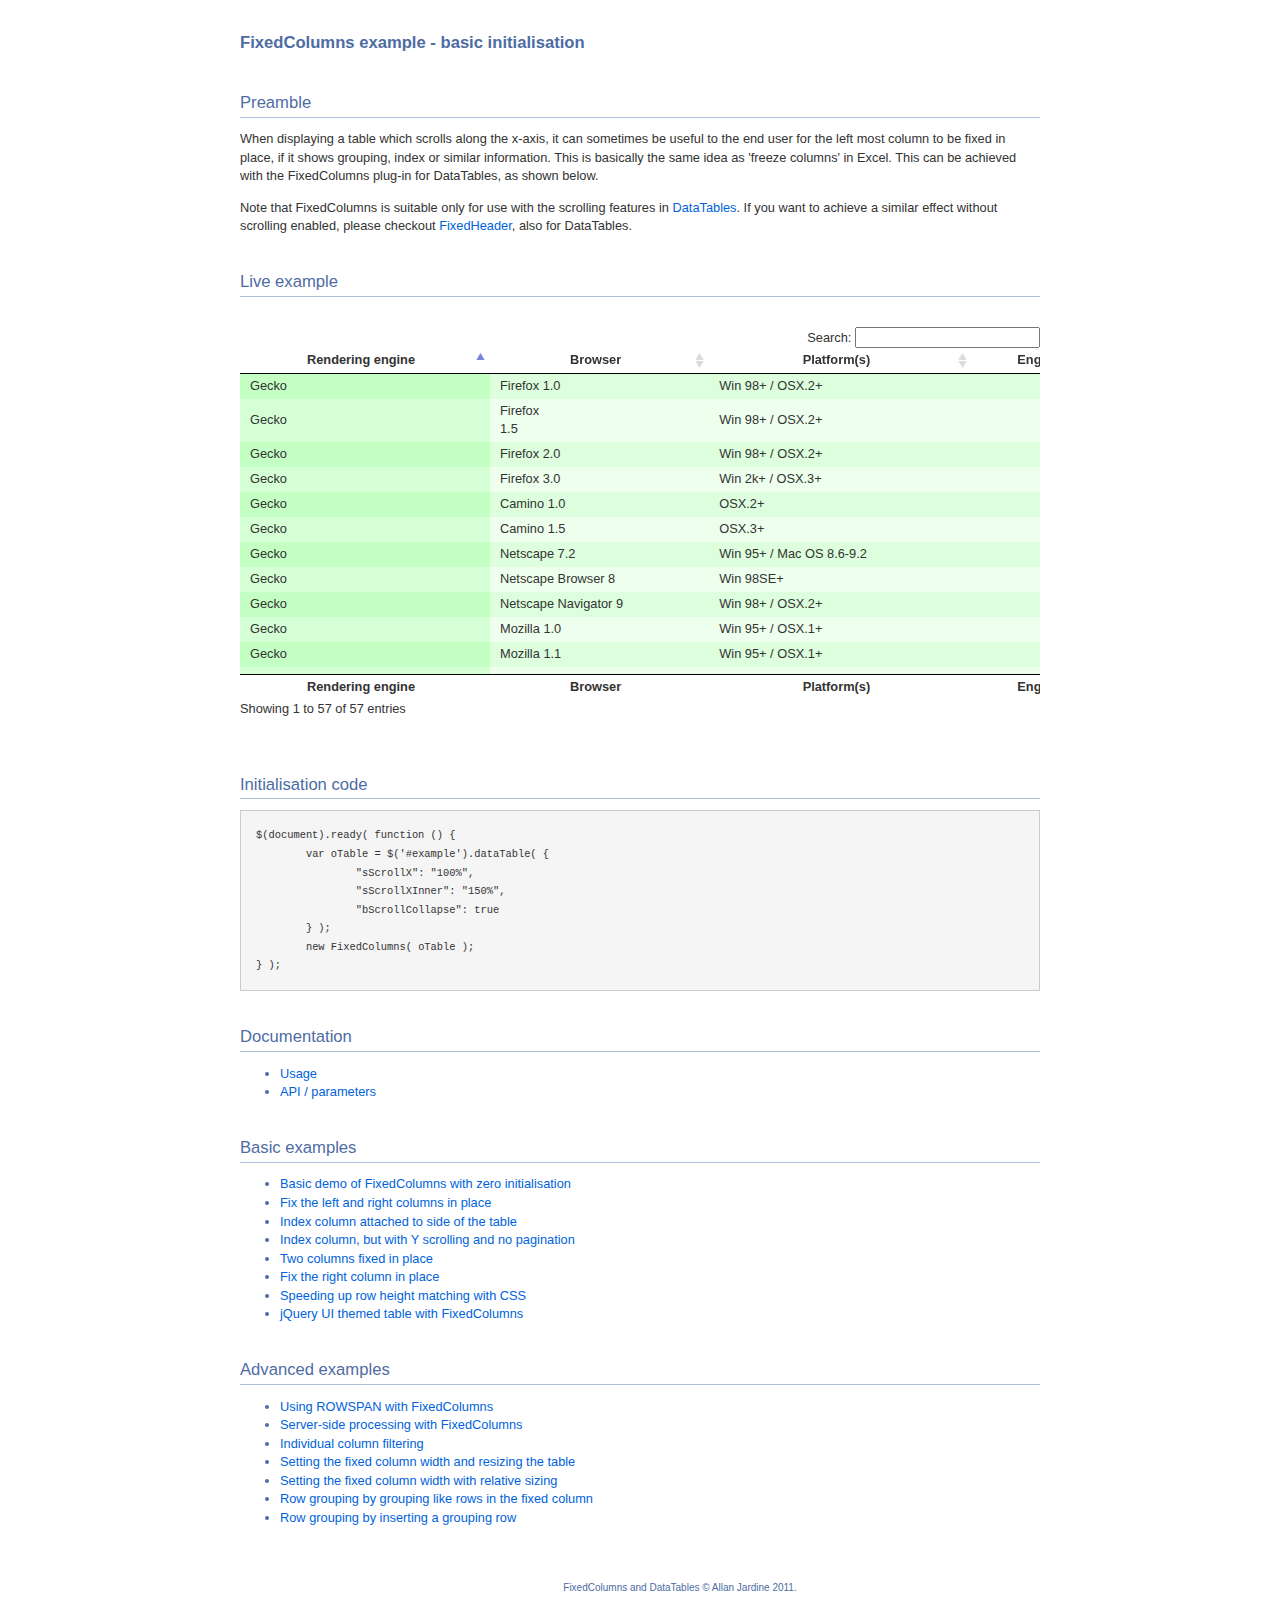
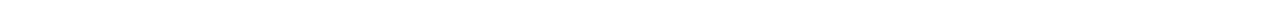
<file: assets/js/DataTables/extras/FixedColumns/index.html>
<!DOCTYPE HTML PUBLIC "-//W3C//DTD HTML 4.01//EN" "http://www.w3.org/TR/html4/strict.dtd">
<html>
	<head>
		<meta http-equiv="content-type" content="text/html; charset=utf-8">
		<link rel="shortcut icon" type="image/ico" href="http://www.sprymedia.co.uk/media/images/favicon.ico">
		
		<title>FixedColumns example</title>
		<style type="text/css" title="currentStyle">
			@import "../../media/css/demo_page.css";
			@import "../../media/css/demo_table.css";
		</style>
		<script type="text/javascript" charset="utf-8" src="../../media/js/jquery.js"></script>
		<script type="text/javascript" charset="utf-8" src="../../media/js/jquery.dataTables.js"></script>
		<script type="text/javascript" charset="utf-8" src="media/js/FixedColumns.js"></script>
		<script type="text/javascript" charset="utf-8">
			$(document).ready( function () {
				var oTable = $('#example').dataTable( {
					"sScrollY": "300px",
					"sScrollX": "100%",
					"sScrollXInner": "150%",
					"bScrollCollapse": true,
					"bPaginate": false
				} );
				new FixedColumns( oTable );
			} );
		</script>
	</head>
	<body id="dt_example">
		<div id="container">
			<div class="full_width big">
				FixedColumns example - basic initialisation
			</div>
			
			<h1>Preamble</h1>
			<p>When displaying a table which scrolls along the x-axis, it can sometimes be useful to the end user for the left most column to be fixed in place, if it shows grouping, index or similar information. This is basically the same idea as 'freeze columns' in Excel. This can be achieved with the FixedColumns plug-in for DataTables, as shown below.</p>
			<p>Note that FixedColumns is suitable only for use with the scrolling features in <a href="http://datatables.net">DataTables</a>. If you want to achieve a similar effect without scrolling enabled, please checkout <a href="http://datatables.net/plug-ins">FixedHeader</a>, also for DataTables.</p>
			
			<h1>Live example</h1>
			<div id="demo">
<table cellpadding="0" cellspacing="0" border="0" class="display" id="example">
	<thead>
		<tr>
			<th>Rendering engine</th>
			<th>Browser</th>
			<th>Platform(s)</th>
			<th>Engine version</th>
			<th>CSS grade</th>
		</tr>
	</thead>
	<tfoot>
		<tr>
			<th>Rendering engine</th>
			<th>Browser</th>
			<th>Platform(s)</th>
			<th>Engine version</th>
			<th>CSS grade</th>
		</tr>
	</tfoot>
	<tbody>
		<tr class="gradeX">
			<td>Trident</td>
			<td>Internet
				 Explorer 4.0</td>
			<td>Win 95+</td>
			<td class="center">4</td>
			<td class="center">X</td>
		</tr>
		<tr class="gradeC">
			<td>Trident</td>
			<td>Internet
				 Explorer 5.0</td>
			<td>Win 95+</td>
			<td class="center">5</td>
			<td class="center">C</td>
		</tr>
		<tr class="gradeA">
			<td>Trident</td>
			<td>Internet
				 Explorer 5.5</td>
			<td>Win 95+</td>
			<td class="center">5.5</td>
			<td class="center">A</td>
		</tr>
		<tr class="gradeA">
			<td>Trident</td>
			<td>Internet
				 Explorer 6</td>
			<td>Win 98+</td>
			<td class="center">6</td>
			<td class="center">A</td>
		</tr>
		<tr class="gradeA">
			<td>Trident</td>
			<td>Internet Explorer 7</td>
			<td>Win XP SP2+</td>
			<td class="center">7</td>
			<td class="center">A</td>
		</tr>
		<tr class="gradeA">
			<td>Trident</td>
			<td>AOL browser (AOL desktop)</td>
			<td>Win XP</td>
			<td class="center">6</td>
			<td class="center">A</td>
		</tr>
		<tr class="gradeA">
			<td>Gecko</td>
			<td>Firefox 1.0</td>
			<td>Win 98+ / OSX.2+</td>
			<td class="center">1.7</td>
			<td class="center">A</td>
		</tr>
		<tr class="gradeA">
			<td>Gecko</td>
			<td>Firefox <br>1.5</td>
			<td>Win 98+ / OSX.2+</td>
			<td class="center">1.8</td>
			<td class="center">A</td>
		</tr>
		<tr class="gradeA">
			<td>Gecko</td>
			<td>Firefox 2.0</td>
			<td>Win 98+ / OSX.2+</td>
			<td class="center">1.8</td>
			<td class="center">A</td>
		</tr>
		<tr class="gradeA">
			<td>Gecko</td>
			<td>Firefox 3.0</td>
			<td>Win 2k+ / OSX.3+</td>
			<td class="center">1.9</td>
			<td class="center">A</td>
		</tr>
		<tr class="gradeA">
			<td>Gecko</td>
			<td>Camino 1.0</td>
			<td>OSX.2+</td>
			<td class="center">1.8</td>
			<td class="center">A</td>
		</tr>
		<tr class="gradeA">
			<td>Gecko</td>
			<td>Camino 1.5</td>
			<td>OSX.3+</td>
			<td class="center">1.8</td>
			<td class="center">A</td>
		</tr>
		<tr class="gradeA">
			<td>Gecko</td>
			<td>Netscape 7.2</td>
			<td>Win 95+ / Mac OS 8.6-9.2</td>
			<td class="center">1.7</td>
			<td class="center">A</td>
		</tr>
		<tr class="gradeA">
			<td>Gecko</td>
			<td>Netscape Browser 8</td>
			<td>Win 98SE+</td>
			<td class="center">1.7</td>
			<td class="center">A</td>
		</tr>
		<tr class="gradeA">
			<td>Gecko</td>
			<td>Netscape Navigator 9</td>
			<td>Win 98+ / OSX.2+</td>
			<td class="center">1.8</td>
			<td class="center">A</td>
		</tr>
		<tr class="gradeA">
			<td>Gecko</td>
			<td>Mozilla 1.0</td>
			<td>Win 95+ / OSX.1+</td>
			<td class="center">1</td>
			<td class="center">A</td>
		</tr>
		<tr class="gradeA">
			<td>Gecko</td>
			<td>Mozilla 1.1</td>
			<td>Win 95+ / OSX.1+</td>
			<td class="center">1.1</td>
			<td class="center">A</td>
		</tr>
		<tr class="gradeA">
			<td>Gecko</td>
			<td>Mozilla 1.2</td>
			<td>Win 95+ / OSX.1+</td>
			<td class="center">1.2</td>
			<td class="center">A</td>
		</tr>
		<tr class="gradeA">
			<td>Gecko</td>
			<td>Mozilla 1.3</td>
			<td>Win 95+ / OSX.1+</td>
			<td class="center">1.3</td>
			<td class="center">A</td>
		</tr>
		<tr class="gradeA">
			<td>Gecko</td>
			<td>Mozilla 1.4</td>
			<td>Win 95+ / OSX.1+</td>
			<td class="center">1.4</td>
			<td class="center">A</td>
		</tr>
		<tr class="gradeA">
			<td>Gecko</td>
			<td>Mozilla 1.5</td>
			<td>Win 95+ / OSX.1+</td>
			<td class="center">1.5</td>
			<td class="center">A</td>
		</tr>
		<tr class="gradeA">
			<td>Gecko</td>
			<td>Mozilla 1.6</td>
			<td>Win 95+ / OSX.1+</td>
			<td class="center">1.6</td>
			<td class="center">A</td>
		</tr>
		<tr class="gradeA">
			<td>Gecko</td>
			<td>Mozilla 1.7</td>
			<td>Win 98+ / OSX.1+</td>
			<td class="center">1.7</td>
			<td class="center">A</td>
		</tr>
		<tr class="gradeA">
			<td>Gecko</td>
			<td>Mozilla 1.8</td>
			<td>Win 98+ / OSX.1+</td>
			<td class="center">1.8</td>
			<td class="center">A</td>
		</tr>
		<tr class="gradeA">
			<td>Gecko</td>
			<td>Seamonkey 1.1</td>
			<td>Win 98+ / OSX.2+</td>
			<td class="center">1.8</td>
			<td class="center">A</td>
		</tr>
		<tr class="gradeA">
			<td>Gecko</td>
			<td>Epiphany 2.20</td>
			<td>Gnome</td>
			<td class="center">1.8</td>
			<td class="center">A</td>
		</tr>
		<tr class="gradeA">
			<td>Webkit</td>
			<td>Safari 1.2</td>
			<td>OSX.3</td>
			<td class="center">125.5</td>
			<td class="center">A</td>
		</tr>
		<tr class="gradeA">
			<td>Webkit</td>
			<td>Safari 1.3</td>
			<td>OSX.3</td>
			<td class="center">312.8</td>
			<td class="center">A</td>
		</tr>
		<tr class="gradeA">
			<td>Webkit</td>
			<td>Safari 2.0</td>
			<td>OSX.4+</td>
			<td class="center">419.3</td>
			<td class="center">A</td>
		</tr>
		<tr class="gradeA">
			<td>Webkit</td>
			<td>Safari 3.0</td>
			<td>OSX.4+</td>
			<td class="center">522.1</td>
			<td class="center">A</td>
		</tr>
		<tr class="gradeA">
			<td>Webkit</td>
			<td>OmniWeb 5.5</td>
			<td>OSX.4+</td>
			<td class="center">420</td>
			<td class="center">A</td>
		</tr>
		<tr class="gradeA">
			<td>Webkit</td>
			<td>iPod Touch / iPhone</td>
			<td>iPod</td>
			<td class="center">420.1</td>
			<td class="center">A</td>
		</tr>
		<tr class="gradeA">
			<td>Webkit</td>
			<td>S60</td>
			<td>S60</td>
			<td class="center">413</td>
			<td class="center">A</td>
		</tr>
		<tr class="gradeA">
			<td>Presto</td>
			<td>Opera 7.0</td>
			<td>Win 95+ / OSX.1+</td>
			<td class="center">-</td>
			<td class="center">A</td>
		</tr>
		<tr class="gradeA">
			<td>Presto</td>
			<td>Opera 7.5</td>
			<td>Win 95+ / OSX.2+</td>
			<td class="center">-</td>
			<td class="center">A</td>
		</tr>
		<tr class="gradeA">
			<td>Presto</td>
			<td>Opera 8.0</td>
			<td>Win 95+ / OSX.2+</td>
			<td class="center">-</td>
			<td class="center">A</td>
		</tr>
		<tr class="gradeA">
			<td>Presto</td>
			<td>Opera 8.5</td>
			<td>Win 95+ / OSX.2+</td>
			<td class="center">-</td>
			<td class="center">A</td>
		</tr>
		<tr class="gradeA">
			<td>Presto</td>
			<td>Opera 9.0</td>
			<td>Win 95+ / OSX.3+</td>
			<td class="center">-</td>
			<td class="center">A</td>
		</tr>
		<tr class="gradeA">
			<td>Presto</td>
			<td>Opera 9.2</td>
			<td>Win 88+ / OSX.3+</td>
			<td class="center">-</td>
			<td class="center">A</td>
		</tr>
		<tr class="gradeA">
			<td>Presto</td>
			<td>Opera 9.5</td>
			<td>Win 88+ / OSX.3+</td>
			<td class="center">-</td>
			<td class="center">A</td>
		</tr>
		<tr class="gradeA">
			<td>Presto</td>
			<td>Opera for Wii</td>
			<td>Wii</td>
			<td class="center">-</td>
			<td class="center">A</td>
		</tr>
		<tr class="gradeA">
			<td>Presto</td>
			<td>Nokia N800</td>
			<td>N800</td>
			<td class="center">-</td>
			<td class="center">A</td>
		</tr>
		<tr class="gradeA">
			<td>Presto</td>
			<td>Nintendo DS browser</td>
			<td>Nintendo DS</td>
			<td class="center">8.5</td>
			<td class="center">C/A</td>
		</tr>
		<tr class="gradeC">
			<td>KHTML</td>
			<td>Konqureror 3.1</td>
			<td>KDE 3.1</td>
			<td class="center">3.1</td>
			<td class="center">C</td>
		</tr>
		<tr class="gradeA">
			<td>KHTML</td>
			<td>Konqureror 3.3</td>
			<td>KDE 3.3</td>
			<td class="center">3.3</td>
			<td class="center">A</td>
		</tr>
		<tr class="gradeA">
			<td>KHTML</td>
			<td>Konqureror 3.5</td>
			<td>KDE 3.5</td>
			<td class="center">3.5</td>
			<td class="center">A</td>
		</tr>
		<tr class="gradeX">
			<td>Tasman</td>
			<td>Internet Explorer 4.5</td>
			<td>Mac OS 8-9</td>
			<td class="center">-</td>
			<td class="center">X</td>
		</tr>
		<tr class="gradeC">
			<td>Tasman</td>
			<td>Internet Explorer 5.1</td>
			<td>Mac OS 7.6-9</td>
			<td class="center">1</td>
			<td class="center">C</td>
		</tr>
		<tr class="gradeC">
			<td>Tasman</td>
			<td>Internet Explorer 5.2</td>
			<td>Mac OS 8-X</td>
			<td class="center">1</td>
			<td class="center">C</td>
		</tr>
		<tr class="gradeA">
			<td>Misc</td>
			<td>NetFront 3.1</td>
			<td>Embedded devices</td>
			<td class="center">-</td>
			<td class="center">C</td>
		</tr>
		<tr class="gradeA">
			<td>Misc</td>
			<td>NetFront 3.4</td>
			<td>Embedded devices</td>
			<td class="center">-</td>
			<td class="center">A</td>
		</tr>
		<tr class="gradeX">
			<td>Misc</td>
			<td>Dillo 0.8</td>
			<td>Embedded devices</td>
			<td class="center">-</td>
			<td class="center">X</td>
		</tr>
		<tr class="gradeX">
			<td>Misc</td>
			<td>Links</td>
			<td>Text only</td>
			<td class="center">-</td>
			<td class="center">X</td>
		</tr>
		<tr class="gradeX">
			<td>Misc</td>
			<td>Lynx</td>
			<td>Text only</td>
			<td class="center">-</td>
			<td class="center">X</td>
		</tr>
		<tr class="gradeC">
			<td>Misc</td>
			<td>IE Mobile</td>
			<td>Windows Mobile 6</td>
			<td class="center">-</td>
			<td class="center">C</td>
		</tr>
		<tr class="gradeC">
			<td>Misc</td>
			<td>PSP browser</td>
			<td>PSP</td>
			<td class="center">-</td>
			<td class="center">C</td>
		</tr>
		<tr class="gradeU">
			<td>Other browsers</td>
			<td>All others</td>
			<td>-</td>
			<td class="center">-</td>
			<td class="center">U</td>
		</tr>
	</tbody>
</table>
			</div>
			<div class="spacer"></div>
			
			
			<h1>Initialisation code</h1>
			<pre>$(document).ready( function () {
	var oTable = $('#example').dataTable( {
		"sScrollX": "100%",
		"sScrollXInner": "150%",
		"bScrollCollapse": true
	} );
	new FixedColumns( oTable );
} );</pre>


			<h1>Documentation</h1>
			<ul>
				<li><a href="http://datatables.net/extras/fixedcolumns">Usage</a></li>
				<li><a href="http://datatables.net/docs/FixedColumns">API / parameters</a></li>
			</ul>

			<h1>Basic examples</h1>
			<ul>
				<li><a href="index.html">Basic demo of FixedColumns with zero initialisation</a></li>
				<li><a href="left_right_columns.html">Fix the left and right columns in place</a></li>
				<li><a href="index_column.html">Index column attached to side of the table</a></li>
				<li><a href="x_y_scrolling.html">Index column, but with Y scrolling and no pagination</a></li>
				<li><a href="two_columns.html">Two columns fixed in place</a></li>
				<li><a href="right_column.html">Fix the right column in place</a></li>
				<li><a href="css_size.html">Speeding up row height matching with CSS</a></li>
				<li><a href="themed.html">jQuery UI themed table with FixedColumns</a></li>
			</ul>
			
			<h1>Advanced examples</h1>
			<ul>
				<li><a href="rowspan.html">Using ROWSPAN with FixedColumns</a></li>
				<li><a href="server-side-processing.html">Server-side processing with FixedColumns</a></li>
				<li><a href="col_filter.html">Individual column filtering</a></li>
				<li><a href="scale_fixed.html">Setting the fixed column width and resizing the table</a></li>
				<li><a href="scale_relative.html">Setting the fixed column width with relative sizing</a></li>
				<li><a href="row_grouping_height.html">Row grouping by grouping like rows in the fixed column</a></li>
				<li><a href="row_grouping.html">Row grouping by inserting a grouping row</a></li>
			<ul>
			
			
			<div id="footer" style="text-align:center;">
				<span style="font-size:10px;">
					FixedColumns and DataTables &copy; Allan Jardine 2011.<br>
				</span>
			</div>
		</div>
	</body>
</html>
</file>
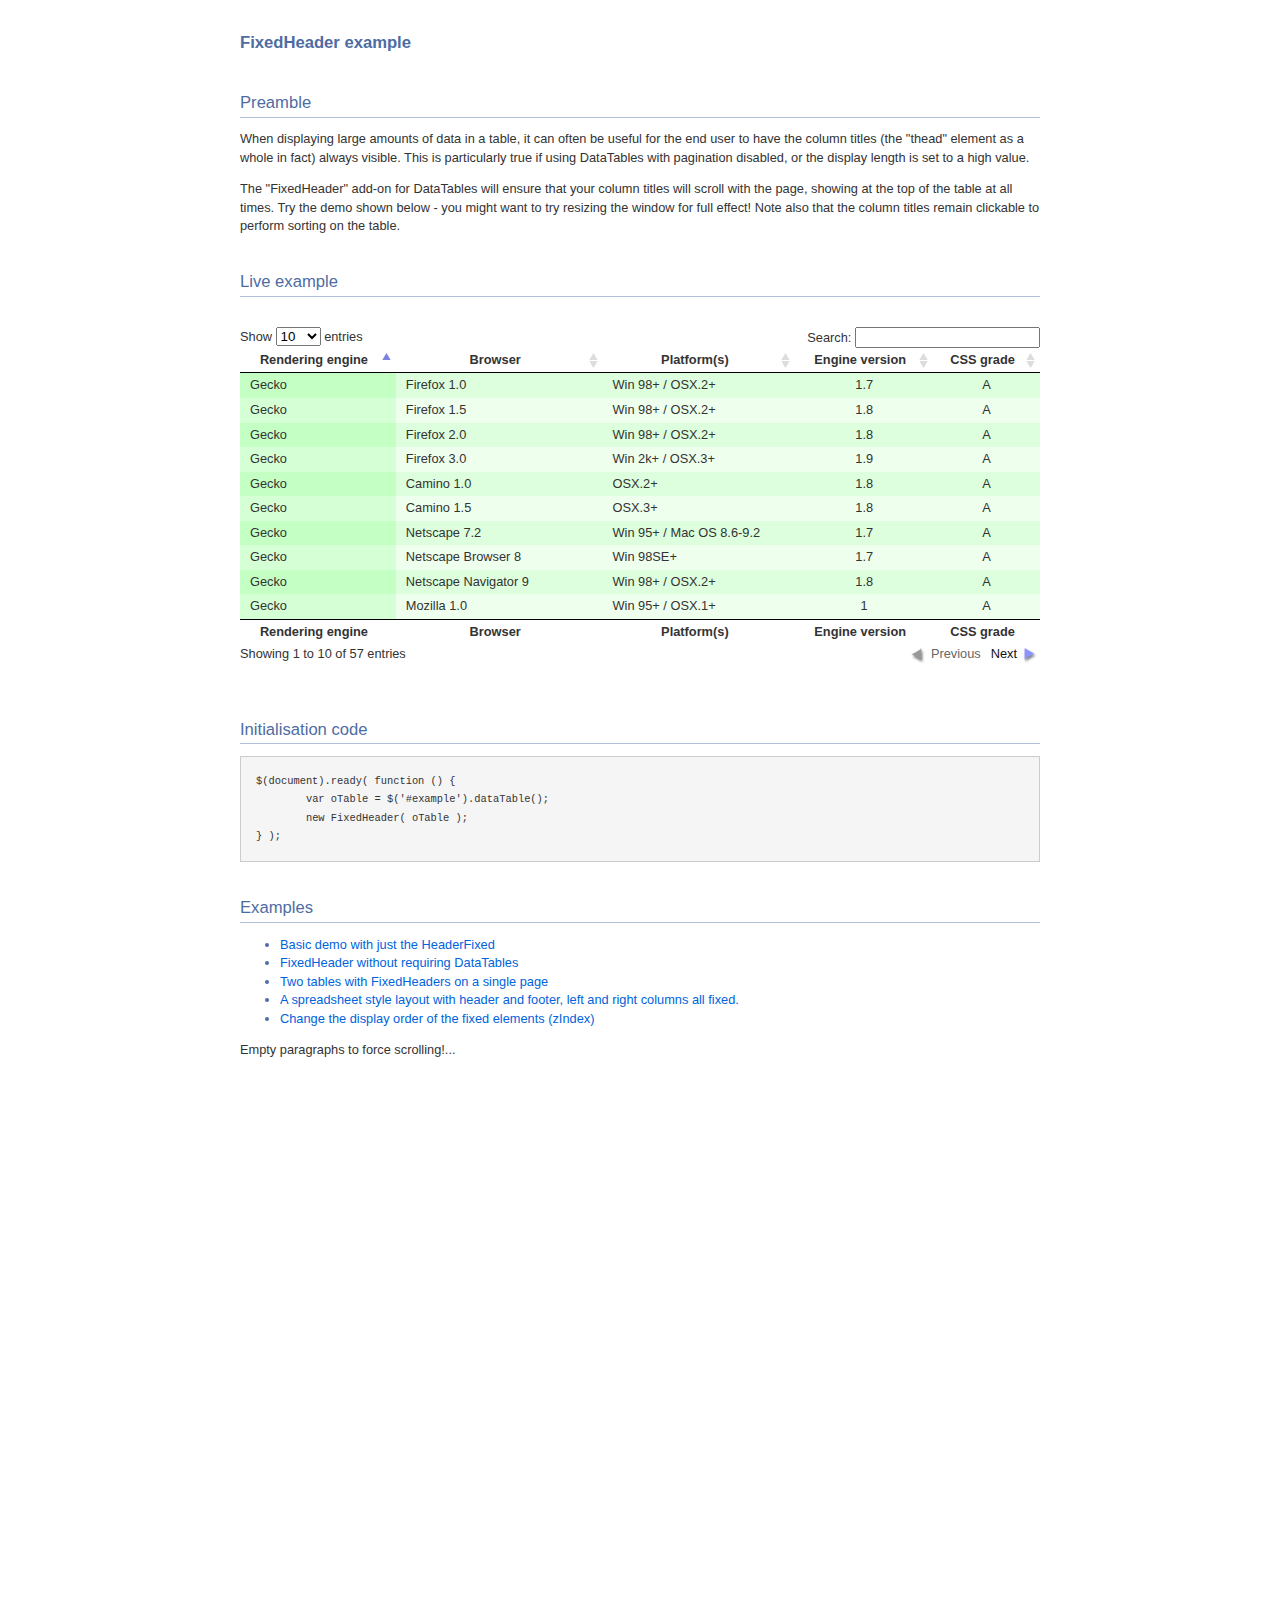
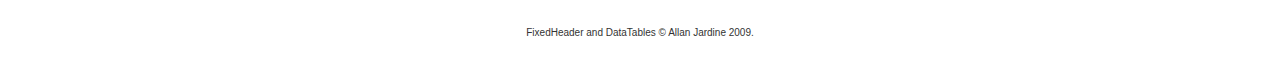
<file: assets/js/DataTables/extras/FixedHeader/index.html>
<!DOCTYPE HTML PUBLIC "-//W3C//DTD HTML 4.01//EN" "http://www.w3.org/TR/html4/strict.dtd">
<html>
	<head>
		<meta http-equiv="content-type" content="text/html; charset=utf-8">
		<link rel="shortcut icon" type="image/ico" href="http://www.sprymedia.co.uk/media/images/favicon.ico">
		
		<title>FixedHeader example</title>
		<style type="text/css" title="currentStyle">
			@import "../../media/css/demo_page.css";
			@import "../../media/css/demo_table.css";
			.FixedHeader_Cloned th { background-color: white; }
		</style>
		<script type="text/javascript" charset="utf-8" src="../../media/js/jquery.js"></script>
		<script type="text/javascript" charset="utf-8" src="../../media/js/jquery.dataTables.js"></script>
		<script type="text/javascript" charset="utf-8" src="js/FixedHeader.js"></script>
		<script type="text/javascript" charset="utf-8">
			$(document).ready( function () {
				var oTable = $('#example').dataTable();
				new FixedHeader( oTable );
			} );
		</script>
	</head>
	<body id="dt_example">
		<div id="container">
			<div class="full_width big">
				FixedHeader example
			</div>
			
			<h1>Preamble</h1>
			<p>When displaying large amounts of data in a table, it can often be useful for the end user to have the column titles (the "thead" element as a whole in fact) always visible. This is particularly true if using DataTables with pagination disabled, or the display length is set to a high value.</p>
			<p>The "FixedHeader" add-on for DataTables will ensure that your column titles will scroll with the page, showing at the top of the table at all times. Try the demo shown below - you might want to try resizing the window for full effect! Note also that the column titles remain clickable to perform sorting on the table.</p>
			
			<h1>Live example</h1>
			<div id="demo">
<table cellpadding="0" cellspacing="0" border="0" class="display" id="example">
	<thead>
		<tr>
			<th>Rendering engine</th>
			<th>Browser</th>
			<th>Platform(s)</th>
			<th>Engine version</th>
			<th>CSS grade</th>
		</tr>
	</thead>
	<tbody>
		<tr class="gradeX">
			<td>Trident</td>
			<td>Internet
				 Explorer 4.0</td>
			<td>Win 95+</td>
			<td class="center">4</td>
			<td class="center">X</td>
		</tr>
		<tr class="gradeC">
			<td>Trident</td>
			<td>Internet
				 Explorer 5.0</td>
			<td>Win 95+</td>
			<td class="center">5</td>
			<td class="center">C</td>
		</tr>
		<tr class="gradeA">
			<td>Trident</td>
			<td>Internet
				 Explorer 5.5</td>
			<td>Win 95+</td>
			<td class="center">5.5</td>
			<td class="center">A</td>
		</tr>
		<tr class="gradeA">
			<td>Trident</td>
			<td>Internet
				 Explorer 6</td>
			<td>Win 98+</td>
			<td class="center">6</td>
			<td class="center">A</td>
		</tr>
		<tr class="gradeA">
			<td>Trident</td>
			<td>Internet Explorer 7</td>
			<td>Win XP SP2+</td>
			<td class="center">7</td>
			<td class="center">A</td>
		</tr>
		<tr class="gradeA">
			<td>Trident</td>
			<td>AOL browser (AOL desktop)</td>
			<td>Win XP</td>
			<td class="center">6</td>
			<td class="center">A</td>
		</tr>
		<tr class="gradeA">
			<td>Gecko</td>
			<td>Firefox 1.0</td>
			<td>Win 98+ / OSX.2+</td>
			<td class="center">1.7</td>
			<td class="center">A</td>
		</tr>
		<tr class="gradeA">
			<td>Gecko</td>
			<td>Firefox 1.5</td>
			<td>Win 98+ / OSX.2+</td>
			<td class="center">1.8</td>
			<td class="center">A</td>
		</tr>
		<tr class="gradeA">
			<td>Gecko</td>
			<td>Firefox 2.0</td>
			<td>Win 98+ / OSX.2+</td>
			<td class="center">1.8</td>
			<td class="center">A</td>
		</tr>
		<tr class="gradeA">
			<td>Gecko</td>
			<td>Firefox 3.0</td>
			<td>Win 2k+ / OSX.3+</td>
			<td class="center">1.9</td>
			<td class="center">A</td>
		</tr>
		<tr class="gradeA">
			<td>Gecko</td>
			<td>Camino 1.0</td>
			<td>OSX.2+</td>
			<td class="center">1.8</td>
			<td class="center">A</td>
		</tr>
		<tr class="gradeA">
			<td>Gecko</td>
			<td>Camino 1.5</td>
			<td>OSX.3+</td>
			<td class="center">1.8</td>
			<td class="center">A</td>
		</tr>
		<tr class="gradeA">
			<td>Gecko</td>
			<td>Netscape 7.2</td>
			<td>Win 95+ / Mac OS 8.6-9.2</td>
			<td class="center">1.7</td>
			<td class="center">A</td>
		</tr>
		<tr class="gradeA">
			<td>Gecko</td>
			<td>Netscape Browser 8</td>
			<td>Win 98SE+</td>
			<td class="center">1.7</td>
			<td class="center">A</td>
		</tr>
		<tr class="gradeA">
			<td>Gecko</td>
			<td>Netscape Navigator 9</td>
			<td>Win 98+ / OSX.2+</td>
			<td class="center">1.8</td>
			<td class="center">A</td>
		</tr>
		<tr class="gradeA">
			<td>Gecko</td>
			<td>Mozilla 1.0</td>
			<td>Win 95+ / OSX.1+</td>
			<td class="center">1</td>
			<td class="center">A</td>
		</tr>
		<tr class="gradeA">
			<td>Gecko</td>
			<td>Mozilla 1.1</td>
			<td>Win 95+ / OSX.1+</td>
			<td class="center">1.1</td>
			<td class="center">A</td>
		</tr>
		<tr class="gradeA">
			<td>Gecko</td>
			<td>Mozilla 1.2</td>
			<td>Win 95+ / OSX.1+</td>
			<td class="center">1.2</td>
			<td class="center">A</td>
		</tr>
		<tr class="gradeA">
			<td>Gecko</td>
			<td>Mozilla 1.3</td>
			<td>Win 95+ / OSX.1+</td>
			<td class="center">1.3</td>
			<td class="center">A</td>
		</tr>
		<tr class="gradeA">
			<td>Gecko</td>
			<td>Mozilla 1.4</td>
			<td>Win 95+ / OSX.1+</td>
			<td class="center">1.4</td>
			<td class="center">A</td>
		</tr>
		<tr class="gradeA">
			<td>Gecko</td>
			<td>Mozilla 1.5</td>
			<td>Win 95+ / OSX.1+</td>
			<td class="center">1.5</td>
			<td class="center">A</td>
		</tr>
		<tr class="gradeA">
			<td>Gecko</td>
			<td>Mozilla 1.6</td>
			<td>Win 95+ / OSX.1+</td>
			<td class="center">1.6</td>
			<td class="center">A</td>
		</tr>
		<tr class="gradeA">
			<td>Gecko</td>
			<td>Mozilla 1.7</td>
			<td>Win 98+ / OSX.1+</td>
			<td class="center">1.7</td>
			<td class="center">A</td>
		</tr>
		<tr class="gradeA">
			<td>Gecko</td>
			<td>Mozilla 1.8</td>
			<td>Win 98+ / OSX.1+</td>
			<td class="center">1.8</td>
			<td class="center">A</td>
		</tr>
		<tr class="gradeA">
			<td>Gecko</td>
			<td>Seamonkey 1.1</td>
			<td>Win 98+ / OSX.2+</td>
			<td class="center">1.8</td>
			<td class="center">A</td>
		</tr>
		<tr class="gradeA">
			<td>Gecko</td>
			<td>Epiphany 2.20</td>
			<td>Gnome</td>
			<td class="center">1.8</td>
			<td class="center">A</td>
		</tr>
		<tr class="gradeA">
			<td>Webkit</td>
			<td>Safari 1.2</td>
			<td>OSX.3</td>
			<td class="center">125.5</td>
			<td class="center">A</td>
		</tr>
		<tr class="gradeA">
			<td>Webkit</td>
			<td>Safari 1.3</td>
			<td>OSX.3</td>
			<td class="center">312.8</td>
			<td class="center">A</td>
		</tr>
		<tr class="gradeA">
			<td>Webkit</td>
			<td>Safari 2.0</td>
			<td>OSX.4+</td>
			<td class="center">419.3</td>
			<td class="center">A</td>
		</tr>
		<tr class="gradeA">
			<td>Webkit</td>
			<td>Safari 3.0</td>
			<td>OSX.4+</td>
			<td class="center">522.1</td>
			<td class="center">A</td>
		</tr>
		<tr class="gradeA">
			<td>Webkit</td>
			<td>OmniWeb 5.5</td>
			<td>OSX.4+</td>
			<td class="center">420</td>
			<td class="center">A</td>
		</tr>
		<tr class="gradeA">
			<td>Webkit</td>
			<td>iPod Touch / iPhone</td>
			<td>iPod</td>
			<td class="center">420.1</td>
			<td class="center">A</td>
		</tr>
		<tr class="gradeA">
			<td>Webkit</td>
			<td>S60</td>
			<td>S60</td>
			<td class="center">413</td>
			<td class="center">A</td>
		</tr>
		<tr class="gradeA">
			<td>Presto</td>
			<td>Opera 7.0</td>
			<td>Win 95+ / OSX.1+</td>
			<td class="center">-</td>
			<td class="center">A</td>
		</tr>
		<tr class="gradeA">
			<td>Presto</td>
			<td>Opera 7.5</td>
			<td>Win 95+ / OSX.2+</td>
			<td class="center">-</td>
			<td class="center">A</td>
		</tr>
		<tr class="gradeA">
			<td>Presto</td>
			<td>Opera 8.0</td>
			<td>Win 95+ / OSX.2+</td>
			<td class="center">-</td>
			<td class="center">A</td>
		</tr>
		<tr class="gradeA">
			<td>Presto</td>
			<td>Opera 8.5</td>
			<td>Win 95+ / OSX.2+</td>
			<td class="center">-</td>
			<td class="center">A</td>
		</tr>
		<tr class="gradeA">
			<td>Presto</td>
			<td>Opera 9.0</td>
			<td>Win 95+ / OSX.3+</td>
			<td class="center">-</td>
			<td class="center">A</td>
		</tr>
		<tr class="gradeA">
			<td>Presto</td>
			<td>Opera 9.2</td>
			<td>Win 88+ / OSX.3+</td>
			<td class="center">-</td>
			<td class="center">A</td>
		</tr>
		<tr class="gradeA">
			<td>Presto</td>
			<td>Opera 9.5</td>
			<td>Win 88+ / OSX.3+</td>
			<td class="center">-</td>
			<td class="center">A</td>
		</tr>
		<tr class="gradeA">
			<td>Presto</td>
			<td>Opera for Wii</td>
			<td>Wii</td>
			<td class="center">-</td>
			<td class="center">A</td>
		</tr>
		<tr class="gradeA">
			<td>Presto</td>
			<td>Nokia N800</td>
			<td>N800</td>
			<td class="center">-</td>
			<td class="center">A</td>
		</tr>
		<tr class="gradeA">
			<td>Presto</td>
			<td>Nintendo DS browser</td>
			<td>Nintendo DS</td>
			<td class="center">8.5</td>
			<td class="center">C/A<sup>1</sup></td>
		</tr>
		<tr class="gradeC">
			<td>KHTML</td>
			<td>Konqureror 3.1</td>
			<td>KDE 3.1</td>
			<td class="center">3.1</td>
			<td class="center">C</td>
		</tr>
		<tr class="gradeA">
			<td>KHTML</td>
			<td>Konqureror 3.3</td>
			<td>KDE 3.3</td>
			<td class="center">3.3</td>
			<td class="center">A</td>
		</tr>
		<tr class="gradeA">
			<td>KHTML</td>
			<td>Konqureror 3.5</td>
			<td>KDE 3.5</td>
			<td class="center">3.5</td>
			<td class="center">A</td>
		</tr>
		<tr class="gradeX">
			<td>Tasman</td>
			<td>Internet Explorer 4.5</td>
			<td>Mac OS 8-9</td>
			<td class="center">-</td>
			<td class="center">X</td>
		</tr>
		<tr class="gradeC">
			<td>Tasman</td>
			<td>Internet Explorer 5.1</td>
			<td>Mac OS 7.6-9</td>
			<td class="center">1</td>
			<td class="center">C</td>
		</tr>
		<tr class="gradeC">
			<td>Tasman</td>
			<td>Internet Explorer 5.2</td>
			<td>Mac OS 8-X</td>
			<td class="center">1</td>
			<td class="center">C</td>
		</tr>
		<tr class="gradeA">
			<td>Misc</td>
			<td>NetFront 3.1</td>
			<td>Embedded devices</td>
			<td class="center">-</td>
			<td class="center">C</td>
		</tr>
		<tr class="gradeA">
			<td>Misc</td>
			<td>NetFront 3.4</td>
			<td>Embedded devices</td>
			<td class="center">-</td>
			<td class="center">A</td>
		</tr>
		<tr class="gradeX">
			<td>Misc</td>
			<td>Dillo 0.8</td>
			<td>Embedded devices</td>
			<td class="center">-</td>
			<td class="center">X</td>
		</tr>
		<tr class="gradeX">
			<td>Misc</td>
			<td>Links</td>
			<td>Text only</td>
			<td class="center">-</td>
			<td class="center">X</td>
		</tr>
		<tr class="gradeX">
			<td>Misc</td>
			<td>Lynx</td>
			<td>Text only</td>
			<td class="center">-</td>
			<td class="center">X</td>
		</tr>
		<tr class="gradeC">
			<td>Misc</td>
			<td>IE Mobile</td>
			<td>Windows Mobile 6</td>
			<td class="center">-</td>
			<td class="center">C</td>
		</tr>
		<tr class="gradeC">
			<td>Misc</td>
			<td>PSP browser</td>
			<td>PSP</td>
			<td class="center">-</td>
			<td class="center">C</td>
		</tr>
		<tr class="gradeU">
			<td>Other browsers</td>
			<td>All others</td>
			<td>-</td>
			<td class="center">-</td>
			<td class="center">U</td>
		</tr>
	</tbody>
	<tfoot>
		<tr>
			<th>Rendering engine</th>
			<th>Browser</th>
			<th>Platform(s)</th>
			<th>Engine version</th>
			<th>CSS grade</th>
		</tr>
	</tfoot>
</table>
			</div>
			<div class="spacer"></div>
			
			
			<h1>Initialisation code</h1>
			<pre>$(document).ready( function () {
	var oTable = $('#example').dataTable();
	new FixedHeader( oTable );
} );</pre>

			<h1>Examples</h1>
			<ul>
				<li><a href="index.html">Basic demo with just the HeaderFixed</a></li>
				<li><a href="html_table.html">FixedHeader without requiring DataTables</a></li>
				<li><a href="two_tables.html">Two tables with FixedHeaders on a single page</a></li>
				<li><a href="top_bottom_left_right.html">A spreadsheet style layout with header and footer, left and right columns all fixed.</a></li>
				<li><a href="zIndexes.html">Change the display order of the fixed elements (zIndex)</a></li>
			</ul>
		
			<p>Empty paragraphs to force scrolling!...</p>
			<p style="height:500px;">&nbsp;</p>
			
			
			<div id="footer" style="text-align:center;">
				<span style="font-size:10px;">
					FixedHeader and DataTables &copy; Allan Jardine 2009.<br>
				</span>
			</div>
		</div>
	</body>
</html>
</file>
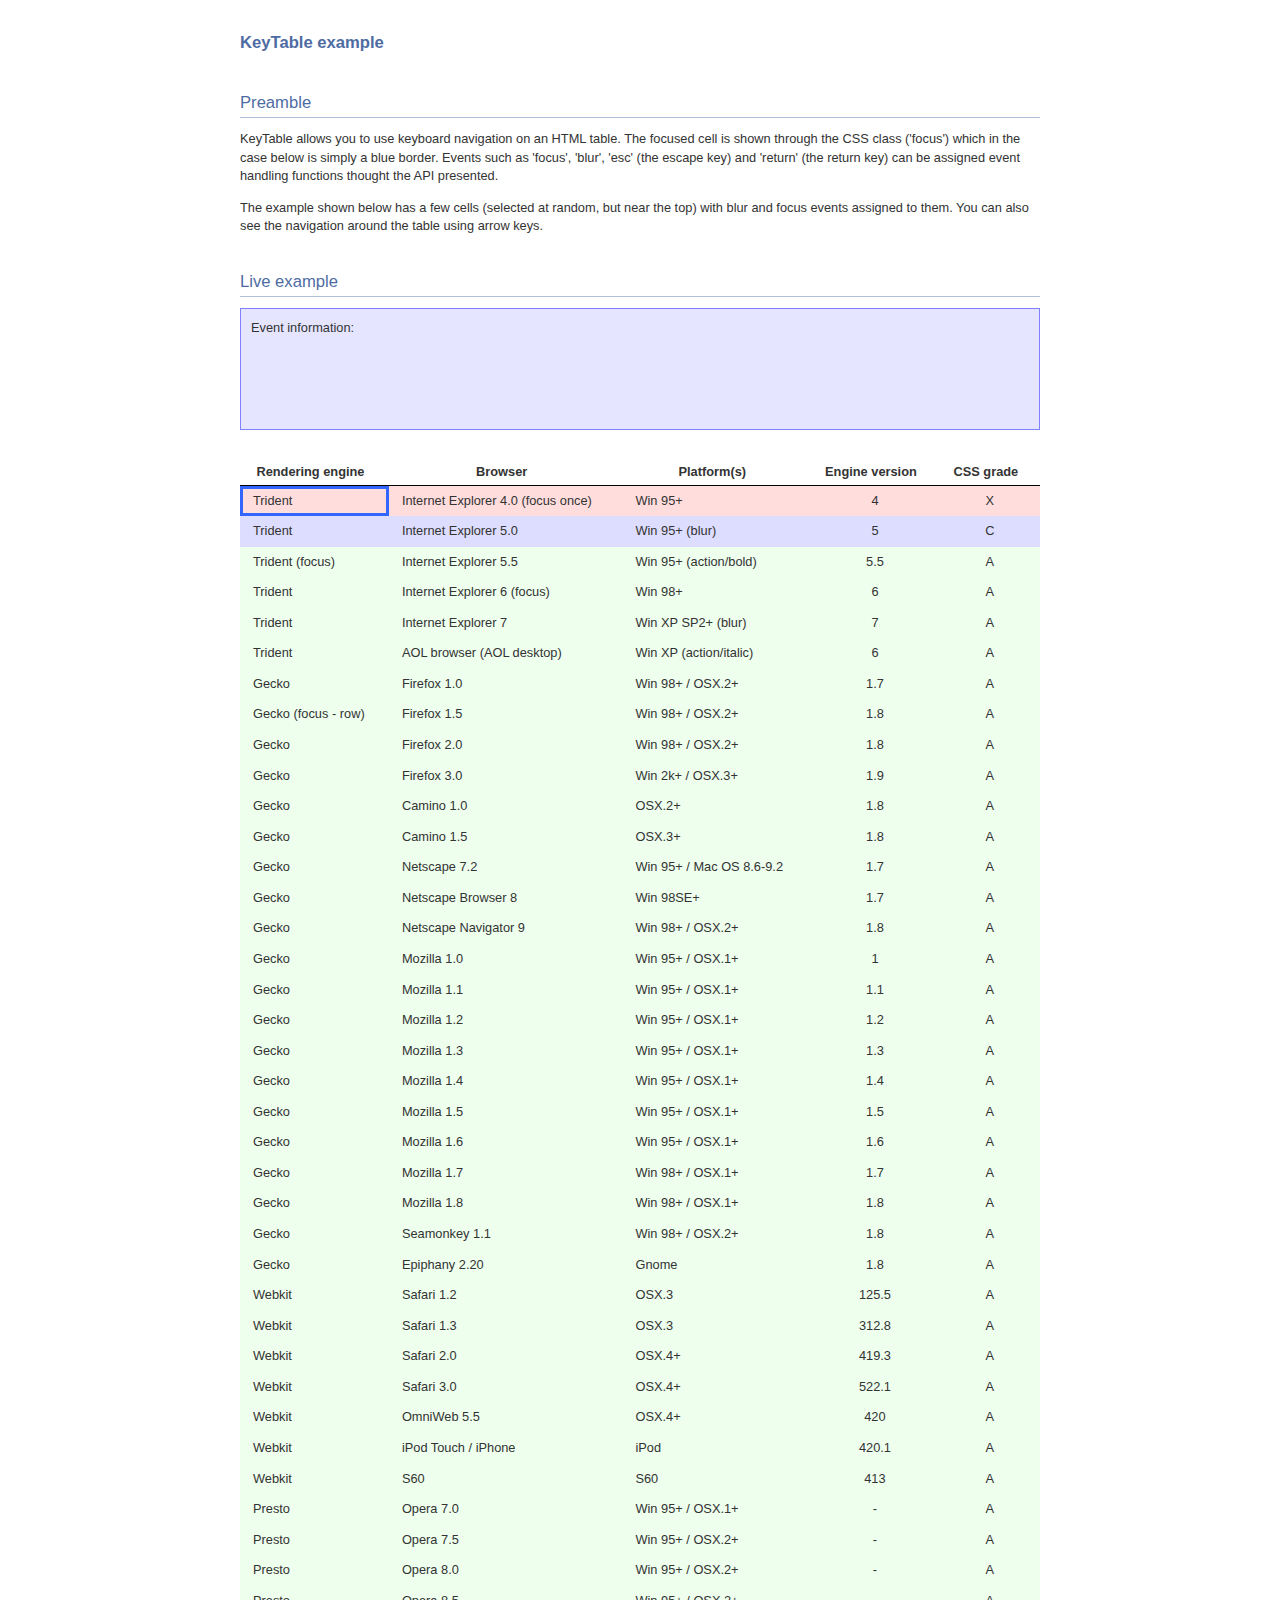
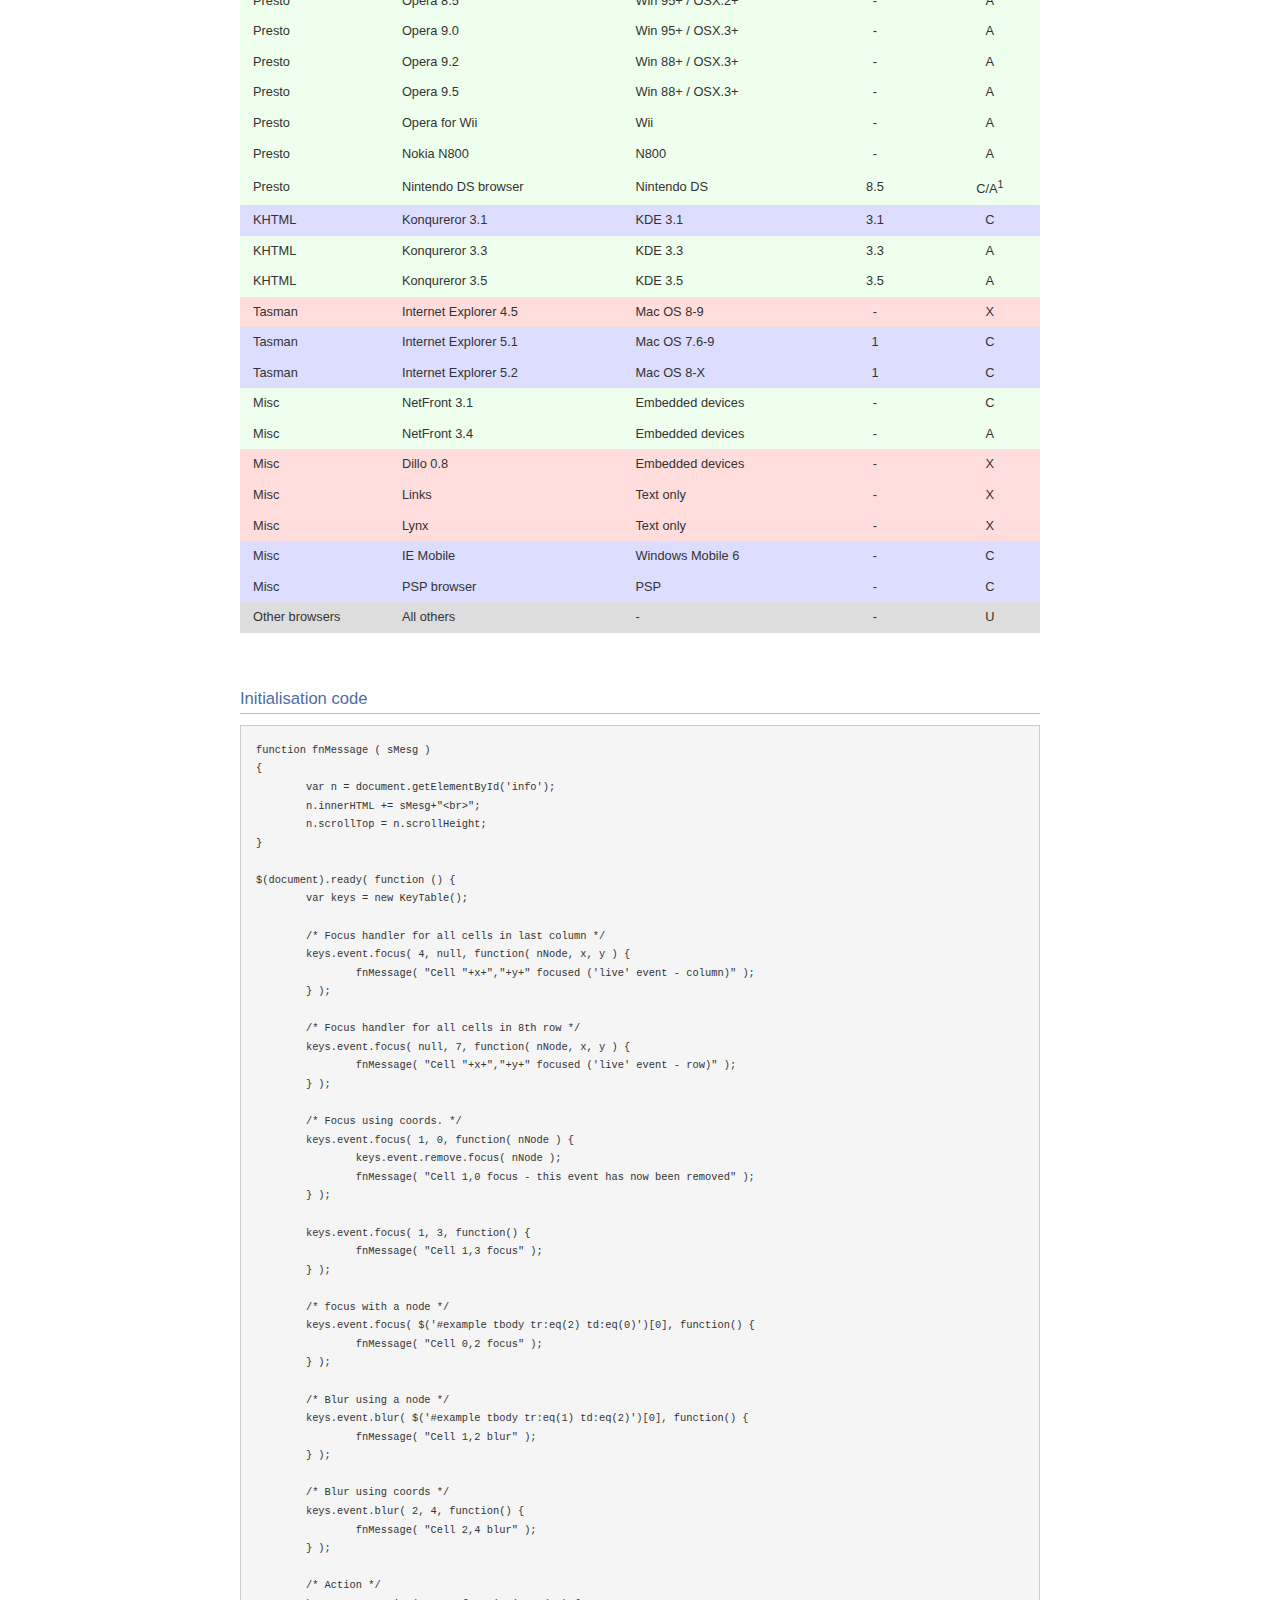
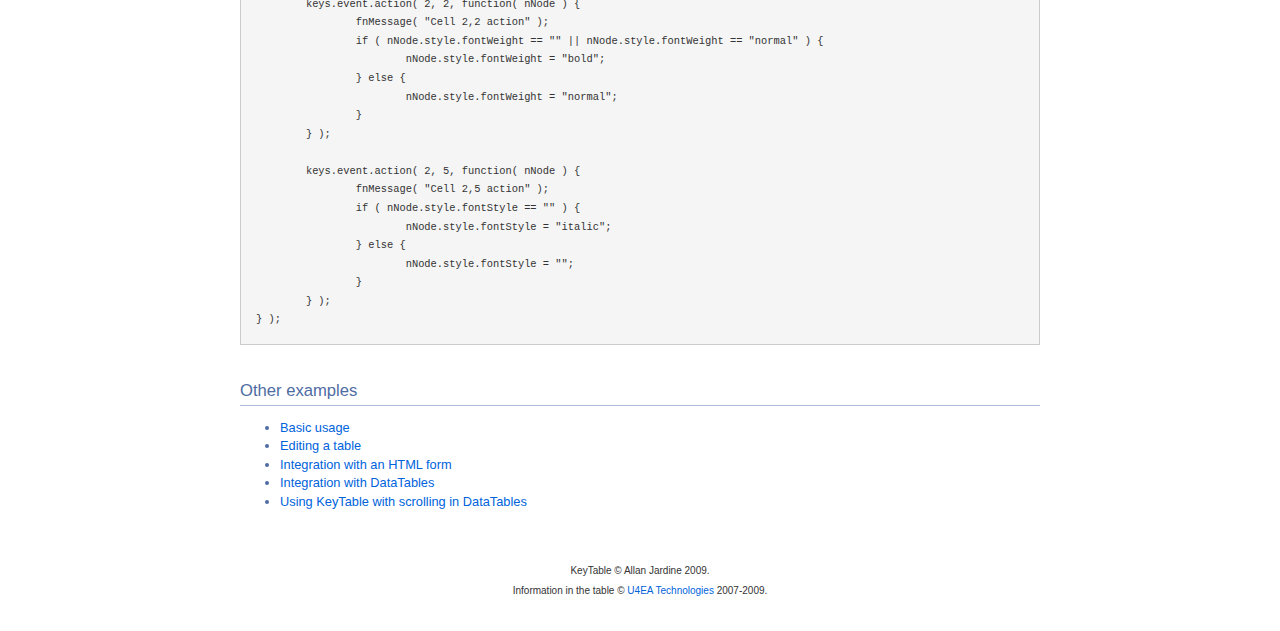
<file: assets/js/DataTables/extras/KeyTable/index.html>
<!DOCTYPE HTML PUBLIC "-//W3C//DTD HTML 4.01//EN" "http://www.w3.org/TR/html4/strict.dtd">
<html>
	<head>
		<meta http-equiv="content-type" content="text/html; charset=utf-8">
		<link rel="shortcut icon" type="image/ico" href="http://www.sprymedia.co.uk/media/images/favicon.ico">
		
		<title>KeyTables example</title>
		<style type="text/css" title="currentStyle">
			@import "../../media/css/demo_page.css";
			@import "../../media/css/demo_table.css";
		</style>
		<script type="text/javascript" charset="utf-8" src="../../media/js/jquery.js"></script>
		<script type="text/javascript" charset="utf-8" src="js/KeyTable.js"></script>
		<script type="text/javascript" charset="utf-8">
			function fnMessage ( sMesg )
			{
				var n = document.getElementById('info');
				n.innerHTML += sMesg+"<br>";
				n.scrollTop = n.scrollHeight;
			}
			
			$(document).ready( function () {
				var keys = new KeyTable();
				
				/* Focus handler for all cells in last column */
				keys.event.focus( 4, null, function( nNode, x, y ) {
					fnMessage( "Cell "+x+","+y+" focused ('live' event - column)" );
				} );
				
				/* Focus handler for all cells in 8th row */
				keys.event.focus( null, 7, function( nNode, x, y ) {
					fnMessage( "Cell "+x+","+y+" focused ('live' event - row)" );
				} );
				
				/* Focus using coords. */
				keys.event.focus( 1, 0, function( nNode ) {
					keys.event.remove.focus( nNode );
					fnMessage( "Cell 1,0 focus - this event has now been removed" );
				} );
				
				keys.event.focus( 1, 3, function() {
					fnMessage( "Cell 1,3 focus" );
				} );
				
				/* focus with a node */
				keys.event.focus( $('#example tbody tr:eq(2) td:eq(0)')[0], function() {
					fnMessage( "Cell 0,2 focus" );
				} );
				
				/* Blur using a node */
				keys.event.blur( $('#example tbody tr:eq(1) td:eq(2)')[0], function() {
					fnMessage( "Cell 1,2 blur" );
				} );
				
				/* Blur using coords */
				keys.event.blur( 2, 4, function() {
					fnMessage( "Cell 2,4 blur" );
				} );
				
				/* Action */
				keys.event.action( 2, 2, function( nNode ) {
					fnMessage( "Cell 2,2 action" );
					if ( nNode.style.fontWeight == "" || nNode.style.fontWeight == "normal" ) {
						nNode.style.fontWeight = "bold";
					} else {
						nNode.style.fontWeight = "normal";
					}
				} );
				
				keys.event.action( 2, 5, function( nNode ) {
					fnMessage( "Cell 2,5 action" );
					if ( nNode.style.fontStyle == "" ) {
						nNode.style.fontStyle = "italic";
					} else {
						nNode.style.fontStyle = "";
					}
				} );
			} );
		</script>
	</head>
	<body id="dt_example">
		<div id="container">
			<div class="full_width big">
				KeyTable example
			</div>
			
			<h1>Preamble</h1>
			<p>KeyTable allows you to use keyboard navigation on an HTML table. The focused cell is shown through the CSS class ('focus') which in the case below is simply a blue border. Events such as 'focus', 'blur', 'esc' (the escape key) and 'return' (the return key) can be assigned event handling functions thought the API presented.</p>
			<p>The example shown below has a few cells (selected at random, but near the top) with blur and focus events assigned to them. You can also see the navigation around the table using arrow keys.</p>
			
			<h1>Live example</h1>
			<div id="info" class="box">
				Event information:<br>
			</div>
			<div id="demo">
<table cellpadding="0" cellspacing="0" border="0" class="display KeyTable" id="example">
	<thead>
		<tr>
			<th>Rendering engine</th>
			<th>Browser</th>
			<th>Platform(s)</th>
			<th>Engine version</th>
			<th>CSS grade</th>
		</tr>
	</thead>
	<tbody>
		<tr class="gradeX">
			<td>Trident</td>
			<td>Internet Explorer 4.0 (focus once)</td>
			<td>Win 95+</td>
			<td class="center">4</td>
			<td class="center">X</td>
		</tr>
		<tr class="gradeC">
			<td>Trident</td>
			<td>Internet Explorer 5.0</td>
			<td>Win 95+ (blur)</td>
			<td class="center">5</td>
			<td class="center">C</td>
		</tr>
		<tr class="gradeA">
			<td>Trident (focus)</td>
			<td>Internet Explorer 5.5</td>
			<td>Win 95+ (action/bold)</td>
			<td class="center">5.5</td>
			<td class="center">A</td>
		</tr>
		<tr class="gradeA">
			<td>Trident</td>
			<td>Internet Explorer 6 (focus)</td>
			<td>Win 98+</td>
			<td class="center">6</td>
			<td class="center">A</td>
		</tr>
		<tr class="gradeA">
			<td>Trident</td>
			<td>Internet Explorer 7</td>
			<td>Win XP SP2+ (blur)</td>
			<td class="center">7</td>
			<td class="center">A</td>
		</tr>
		<tr class="gradeA">
			<td>Trident</td>
			<td>AOL browser (AOL desktop)</td>
			<td>Win XP (action/italic)</td>
			<td class="center">6</td>
			<td class="center">A</td>
		</tr>
		<tr class="gradeA">
			<td>Gecko</td>
			<td>Firefox 1.0</td>
			<td>Win 98+ / OSX.2+</td>
			<td class="center">1.7</td>
			<td class="center">A</td>
		</tr>
		<tr class="gradeA">
			<td>Gecko (focus - row)</td>
			<td>Firefox 1.5</td>
			<td>Win 98+ / OSX.2+</td>
			<td class="center">1.8</td>
			<td class="center">A</td>
		</tr>
		<tr class="gradeA">
			<td>Gecko</td>
			<td>Firefox 2.0</td>
			<td>Win 98+ / OSX.2+</td>
			<td class="center">1.8</td>
			<td class="center">A</td>
		</tr>
		<tr class="gradeA">
			<td>Gecko</td>
			<td>Firefox 3.0</td>
			<td>Win 2k+ / OSX.3+</td>
			<td class="center">1.9</td>
			<td class="center">A</td>
		</tr>
		<tr class="gradeA">
			<td>Gecko</td>
			<td>Camino 1.0</td>
			<td>OSX.2+</td>
			<td class="center">1.8</td>
			<td class="center">A</td>
		</tr>
		<tr class="gradeA">
			<td>Gecko</td>
			<td>Camino 1.5</td>
			<td>OSX.3+</td>
			<td class="center">1.8</td>
			<td class="center">A</td>
		</tr>
		<tr class="gradeA">
			<td>Gecko</td>
			<td>Netscape 7.2</td>
			<td>Win 95+ / Mac OS 8.6-9.2</td>
			<td class="center">1.7</td>
			<td class="center">A</td>
		</tr>
		<tr class="gradeA">
			<td>Gecko</td>
			<td>Netscape Browser 8</td>
			<td>Win 98SE+</td>
			<td class="center">1.7</td>
			<td class="center">A</td>
		</tr>
		<tr class="gradeA">
			<td>Gecko</td>
			<td>Netscape Navigator 9</td>
			<td>Win 98+ / OSX.2+</td>
			<td class="center">1.8</td>
			<td class="center">A</td>
		</tr>
		<tr class="gradeA">
			<td>Gecko</td>
			<td>Mozilla 1.0</td>
			<td>Win 95+ / OSX.1+</td>
			<td class="center">1</td>
			<td class="center">A</td>
		</tr>
		<tr class="gradeA">
			<td>Gecko</td>
			<td>Mozilla 1.1</td>
			<td>Win 95+ / OSX.1+</td>
			<td class="center">1.1</td>
			<td class="center">A</td>
		</tr>
		<tr class="gradeA">
			<td>Gecko</td>
			<td>Mozilla 1.2</td>
			<td>Win 95+ / OSX.1+</td>
			<td class="center">1.2</td>
			<td class="center">A</td>
		</tr>
		<tr class="gradeA">
			<td>Gecko</td>
			<td>Mozilla 1.3</td>
			<td>Win 95+ / OSX.1+</td>
			<td class="center">1.3</td>
			<td class="center">A</td>
		</tr>
		<tr class="gradeA">
			<td>Gecko</td>
			<td>Mozilla 1.4</td>
			<td>Win 95+ / OSX.1+</td>
			<td class="center">1.4</td>
			<td class="center">A</td>
		</tr>
		<tr class="gradeA">
			<td>Gecko</td>
			<td>Mozilla 1.5</td>
			<td>Win 95+ / OSX.1+</td>
			<td class="center">1.5</td>
			<td class="center">A</td>
		</tr>
		<tr class="gradeA">
			<td>Gecko</td>
			<td>Mozilla 1.6</td>
			<td>Win 95+ / OSX.1+</td>
			<td class="center">1.6</td>
			<td class="center">A</td>
		</tr>
		<tr class="gradeA">
			<td>Gecko</td>
			<td>Mozilla 1.7</td>
			<td>Win 98+ / OSX.1+</td>
			<td class="center">1.7</td>
			<td class="center">A</td>
		</tr>
		<tr class="gradeA">
			<td>Gecko</td>
			<td>Mozilla 1.8</td>
			<td>Win 98+ / OSX.1+</td>
			<td class="center">1.8</td>
			<td class="center">A</td>
		</tr>
		<tr class="gradeA">
			<td>Gecko</td>
			<td>Seamonkey 1.1</td>
			<td>Win 98+ / OSX.2+</td>
			<td class="center">1.8</td>
			<td class="center">A</td>
		</tr>
		<tr class="gradeA">
			<td>Gecko</td>
			<td>Epiphany 2.20</td>
			<td>Gnome</td>
			<td class="center">1.8</td>
			<td class="center">A</td>
		</tr>
		<tr class="gradeA">
			<td>Webkit</td>
			<td>Safari 1.2</td>
			<td>OSX.3</td>
			<td class="center">125.5</td>
			<td class="center">A</td>
		</tr>
		<tr class="gradeA">
			<td>Webkit</td>
			<td>Safari 1.3</td>
			<td>OSX.3</td>
			<td class="center">312.8</td>
			<td class="center">A</td>
		</tr>
		<tr class="gradeA">
			<td>Webkit</td>
			<td>Safari 2.0</td>
			<td>OSX.4+</td>
			<td class="center">419.3</td>
			<td class="center">A</td>
		</tr>
		<tr class="gradeA">
			<td>Webkit</td>
			<td>Safari 3.0</td>
			<td>OSX.4+</td>
			<td class="center">522.1</td>
			<td class="center">A</td>
		</tr>
		<tr class="gradeA">
			<td>Webkit</td>
			<td>OmniWeb 5.5</td>
			<td>OSX.4+</td>
			<td class="center">420</td>
			<td class="center">A</td>
		</tr>
		<tr class="gradeA">
			<td>Webkit</td>
			<td>iPod Touch / iPhone</td>
			<td>iPod</td>
			<td class="center">420.1</td>
			<td class="center">A</td>
		</tr>
		<tr class="gradeA">
			<td>Webkit</td>
			<td>S60</td>
			<td>S60</td>
			<td class="center">413</td>
			<td class="center">A</td>
		</tr>
		<tr class="gradeA">
			<td>Presto</td>
			<td>Opera 7.0</td>
			<td>Win 95+ / OSX.1+</td>
			<td class="center">-</td>
			<td class="center">A</td>
		</tr>
		<tr class="gradeA">
			<td>Presto</td>
			<td>Opera 7.5</td>
			<td>Win 95+ / OSX.2+</td>
			<td class="center">-</td>
			<td class="center">A</td>
		</tr>
		<tr class="gradeA">
			<td>Presto</td>
			<td>Opera 8.0</td>
			<td>Win 95+ / OSX.2+</td>
			<td class="center">-</td>
			<td class="center">A</td>
		</tr>
		<tr class="gradeA">
			<td>Presto</td>
			<td>Opera 8.5</td>
			<td>Win 95+ / OSX.2+</td>
			<td class="center">-</td>
			<td class="center">A</td>
		</tr>
		<tr class="gradeA">
			<td>Presto</td>
			<td>Opera 9.0</td>
			<td>Win 95+ / OSX.3+</td>
			<td class="center">-</td>
			<td class="center">A</td>
		</tr>
		<tr class="gradeA">
			<td>Presto</td>
			<td>Opera 9.2</td>
			<td>Win 88+ / OSX.3+</td>
			<td class="center">-</td>
			<td class="center">A</td>
		</tr>
		<tr class="gradeA">
			<td>Presto</td>
			<td>Opera 9.5</td>
			<td>Win 88+ / OSX.3+</td>
			<td class="center">-</td>
			<td class="center">A</td>
		</tr>
		<tr class="gradeA">
			<td>Presto</td>
			<td>Opera for Wii</td>
			<td>Wii</td>
			<td class="center">-</td>
			<td class="center">A</td>
		</tr>
		<tr class="gradeA">
			<td>Presto</td>
			<td>Nokia N800</td>
			<td>N800</td>
			<td class="center">-</td>
			<td class="center">A</td>
		</tr>
		<tr class="gradeA">
			<td>Presto</td>
			<td>Nintendo DS browser</td>
			<td>Nintendo DS</td>
			<td class="center">8.5</td>
			<td class="center">C/A<sup>1</sup></td>
		</tr>
		<tr class="gradeC">
			<td>KHTML</td>
			<td>Konqureror 3.1</td>
			<td>KDE 3.1</td>
			<td class="center">3.1</td>
			<td class="center">C</td>
		</tr>
		<tr class="gradeA">
			<td>KHTML</td>
			<td>Konqureror 3.3</td>
			<td>KDE 3.3</td>
			<td class="center">3.3</td>
			<td class="center">A</td>
		</tr>
		<tr class="gradeA">
			<td>KHTML</td>
			<td>Konqureror 3.5</td>
			<td>KDE 3.5</td>
			<td class="center">3.5</td>
			<td class="center">A</td>
		</tr>
		<tr class="gradeX">
			<td>Tasman</td>
			<td>Internet Explorer 4.5</td>
			<td>Mac OS 8-9</td>
			<td class="center">-</td>
			<td class="center">X</td>
		</tr>
		<tr class="gradeC">
			<td>Tasman</td>
			<td>Internet Explorer 5.1</td>
			<td>Mac OS 7.6-9</td>
			<td class="center">1</td>
			<td class="center">C</td>
		</tr>
		<tr class="gradeC">
			<td>Tasman</td>
			<td>Internet Explorer 5.2</td>
			<td>Mac OS 8-X</td>
			<td class="center">1</td>
			<td class="center">C</td>
		</tr>
		<tr class="gradeA">
			<td>Misc</td>
			<td>NetFront 3.1</td>
			<td>Embedded devices</td>
			<td class="center">-</td>
			<td class="center">C</td>
		</tr>
		<tr class="gradeA">
			<td>Misc</td>
			<td>NetFront 3.4</td>
			<td>Embedded devices</td>
			<td class="center">-</td>
			<td class="center">A</td>
		</tr>
		<tr class="gradeX">
			<td>Misc</td>
			<td>Dillo 0.8</td>
			<td>Embedded devices</td>
			<td class="center">-</td>
			<td class="center">X</td>
		</tr>
		<tr class="gradeX">
			<td>Misc</td>
			<td>Links</td>
			<td>Text only</td>
			<td class="center">-</td>
			<td class="center">X</td>
		</tr>
		<tr class="gradeX">
			<td>Misc</td>
			<td>Lynx</td>
			<td>Text only</td>
			<td class="center">-</td>
			<td class="center">X</td>
		</tr>
		<tr class="gradeC">
			<td>Misc</td>
			<td>IE Mobile</td>
			<td>Windows Mobile 6</td>
			<td class="center">-</td>
			<td class="center">C</td>
		</tr>
		<tr class="gradeC">
			<td>Misc</td>
			<td>PSP browser</td>
			<td>PSP</td>
			<td class="center">-</td>
			<td class="center">C</td>
		</tr>
		<tr class="gradeU">
			<td>Other browsers</td>
			<td>All others</td>
			<td>-</td>
			<td class="center">-</td>
			<td class="center">U</td>
		</tr>
	</tbody>
</table>
			</div>
			<div class="spacer"></div>
			
			
			<h1>Initialisation code</h1>
			<pre>function fnMessage ( sMesg )
{
	var n = document.getElementById('info');
	n.innerHTML += sMesg+"&lt;br&gt;";
	n.scrollTop = n.scrollHeight;
}

$(document).ready( function () {
	var keys = new KeyTable();
	
	/* Focus handler for all cells in last column */
	keys.event.focus( 4, null, function( nNode, x, y ) {
		fnMessage( "Cell "+x+","+y+" focused ('live' event - column)" );
	} );
	
	/* Focus handler for all cells in 8th row */
	keys.event.focus( null, 7, function( nNode, x, y ) {
		fnMessage( "Cell "+x+","+y+" focused ('live' event - row)" );
	} );
	
	/* Focus using coords. */
	keys.event.focus( 1, 0, function( nNode ) {
		keys.event.remove.focus( nNode );
		fnMessage( "Cell 1,0 focus - this event has now been removed" );
	} );
	
	keys.event.focus( 1, 3, function() {
		fnMessage( "Cell 1,3 focus" );
	} );
	
	/* focus with a node */
	keys.event.focus( $('#example tbody tr:eq(2) td:eq(0)')[0], function() {
		fnMessage( "Cell 0,2 focus" );
	} );
	
	/* Blur using a node */
	keys.event.blur( $('#example tbody tr:eq(1) td:eq(2)')[0], function() {
		fnMessage( "Cell 1,2 blur" );
	} );
	
	/* Blur using coords */
	keys.event.blur( 2, 4, function() {
		fnMessage( "Cell 2,4 blur" );
	} );
	
	/* Action */
	keys.event.action( 2, 2, function( nNode ) {
		fnMessage( "Cell 2,2 action" );
		if ( nNode.style.fontWeight == "" || nNode.style.fontWeight == "normal" ) {
			nNode.style.fontWeight = "bold";
		} else {
			nNode.style.fontWeight = "normal";
		}
	} );
	
	keys.event.action( 2, 5, function( nNode ) {
		fnMessage( "Cell 2,5 action" );
		if ( nNode.style.fontStyle == "" ) {
			nNode.style.fontStyle = "italic";
		} else {
			nNode.style.fontStyle = "";
		}
	} );
} );</pre>
			
			
			<h1>Other examples</h1>
			<ul>
				<li><a href="index.html">Basic usage</a></li>
				<li><a href="editing.html">Editing a table</a></li>
				<li><a href="form.html">Integration with an HTML form</a></li>
				<li><a href="datatable.html">Integration with DataTables</a></li>
				<li><a href="datatable_scrolling.html">Using KeyTable with scrolling in DataTables</a></li>
			</ul>
			
			<div id="footer" style="text-align:center;">
				<span style="font-size:10px;">
					KeyTable &copy; Allan Jardine 2009.<br>
					Information in the table &copy; <a href="http://www.u4eatech.com">U4EA Technologies</a> 2007-2009.</span>
			</div>
		</div>
	</body>
</html>
</file>
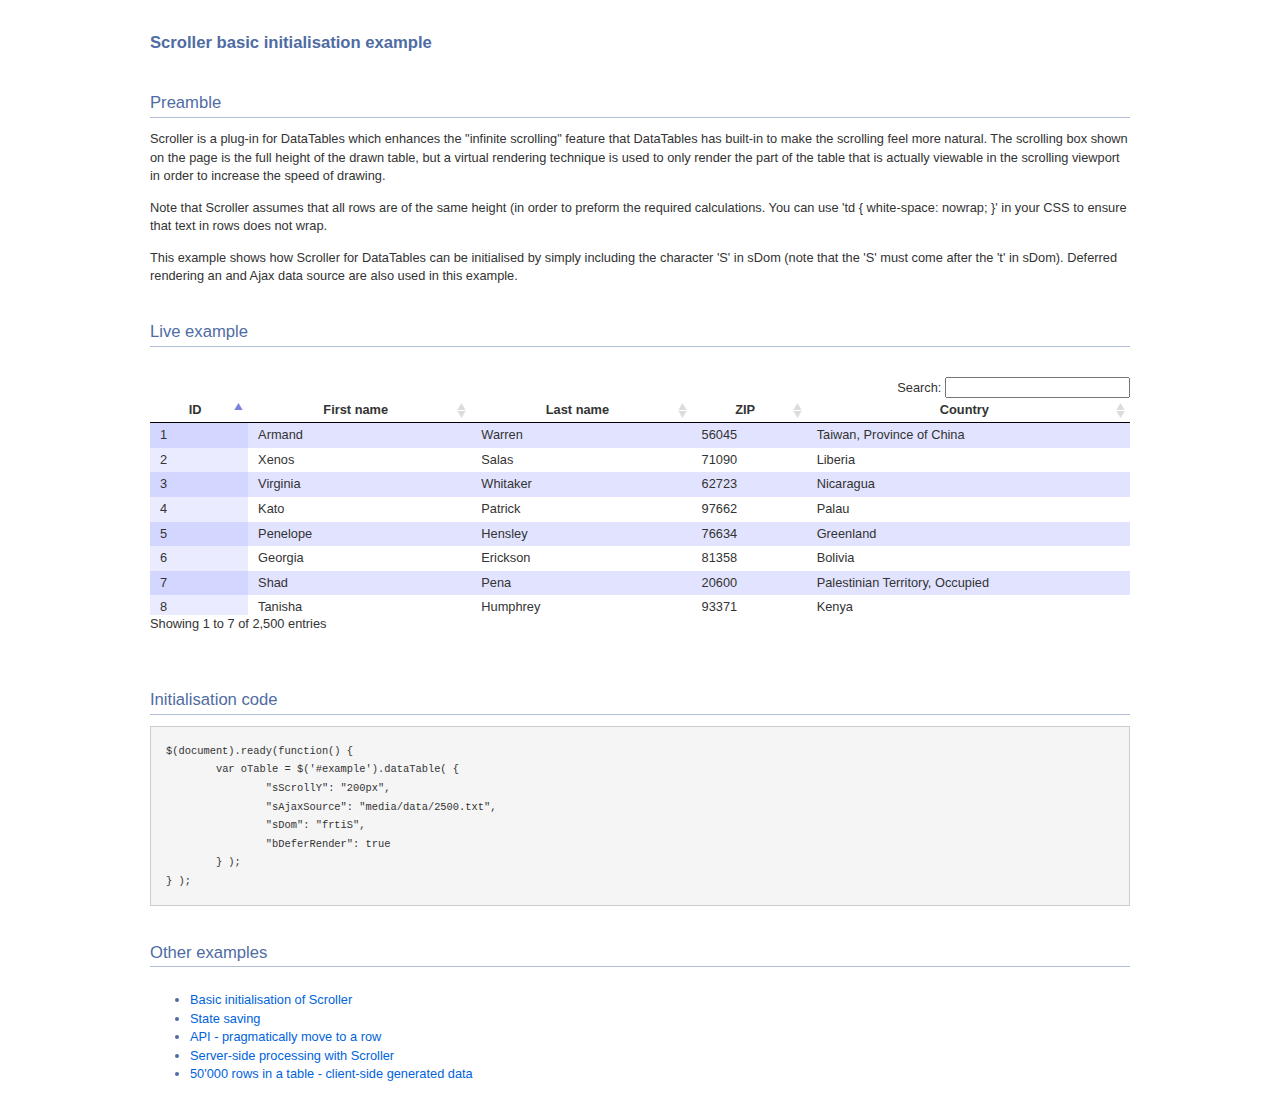
<file: assets/js/DataTables/extras/Scroller/index.html>
<!DOCTYPE HTML PUBLIC "-//W3C//DTD HTML 4.01//EN" "http://www.w3.org/TR/html4/strict.dtd">
<html>
	<head>
		<meta http-equiv="content-type" content="text/html; charset=utf-8" />
		<link rel="shortcut icon" type="image/ico" href="http://www.datatables.net/favicon.ico" />
		
		<title>DataTables example</title>
		<style type="text/css">
			@import "../../media/css/demo_page.css";
			@import "../../media/css/demo_table.css";
			@import "media/css/dataTables.scroller.css";
		</style>
		<script type="text/javascript" language="javascript" src="../../media/js/jquery.js"></script>
		<script type="text/javascript" language="javascript" src="../../media/js/jquery.dataTables.js"></script>
		<script type="text/javascript" language="javascript" src="media/js/dataTables.scroller.js"></script>
		<script type="text/javascript" charset="utf-8">
			$(document).ready(function() {
				var oTable = $('#example').dataTable( {
					"sScrollY": "192px",
					"sAjaxSource": "media/data/2500.txt",
					"sDom": "frtiS",
					"bDeferRender": true
				} );
			} );
		</script>
	</head>
	<body id="dt_example">
		<div id="container" style="width:980px">
			<div class="full_width big">
				Scroller basic initialisation example
			</div>
			
			<h1>Preamble</h1>
			<p>Scroller is a plug-in for DataTables which enhances the "infinite scrolling" feature that DataTables has built-in to make the scrolling feel more natural. The scrolling box shown on the page is the full height of the drawn table, but a virtual rendering technique is used to only render the part of the table that is actually viewable in the scrolling viewport in order to increase the speed of drawing.</p>
			<p>Note that Scroller assumes that all rows are of the same height (in order to preform the required calculations. You can use 'td { white-space: nowrap; }' in your CSS to ensure that text in rows does not wrap.</p>
			<p>This example shows how Scroller for DataTables can be initialised by simply including the character 'S' in sDom (note that the 'S' must come after the 't' in sDom). Deferred rendering an and Ajax data source are also used in this example.</p>
			
			<h1>Live example</h1>
			<div id="demo">
<table cellpadding="0" cellspacing="0" border="0" class="display" id="example">
	<thead>
		<tr>
			<th>ID</th>
			<th>First name</th>
			<th>Last name</th>
			<th>ZIP</th>
			<th width="33%">Country</th>
		</tr>
	</thead>
</table>
			</div>
			<div class="spacer"></div>
			
			
			<h1>Initialisation code</h1>
			<pre>$(document).ready(function() {
	var oTable = $('#example').dataTable( {
		"sScrollY": "200px",
		"sAjaxSource": "media/data/2500.txt",
		"sDom": "frtiS",
		"bDeferRender": true
	} );
} );</pre>
			
			
			<h1>Other examples</h1>
			<div class="demo_links">
				<ul>
					<li><a href="index.html">Basic initialisation of Scroller</a></li>
					<li><a href="state_saving.html">State saving</a></li>
					<li><a href="api_scrolling.html">API - pragmatically move to a row</a></li>
					<li><a href="server-side_processing.html">Server-side processing with Scroller</a></li>
					<li><a href="large_js_source.html">50'000 rows in a table - client-side generated data</a></li>
				</ul>
			</div>
			
		</div>
	</body>
</html>
</file>
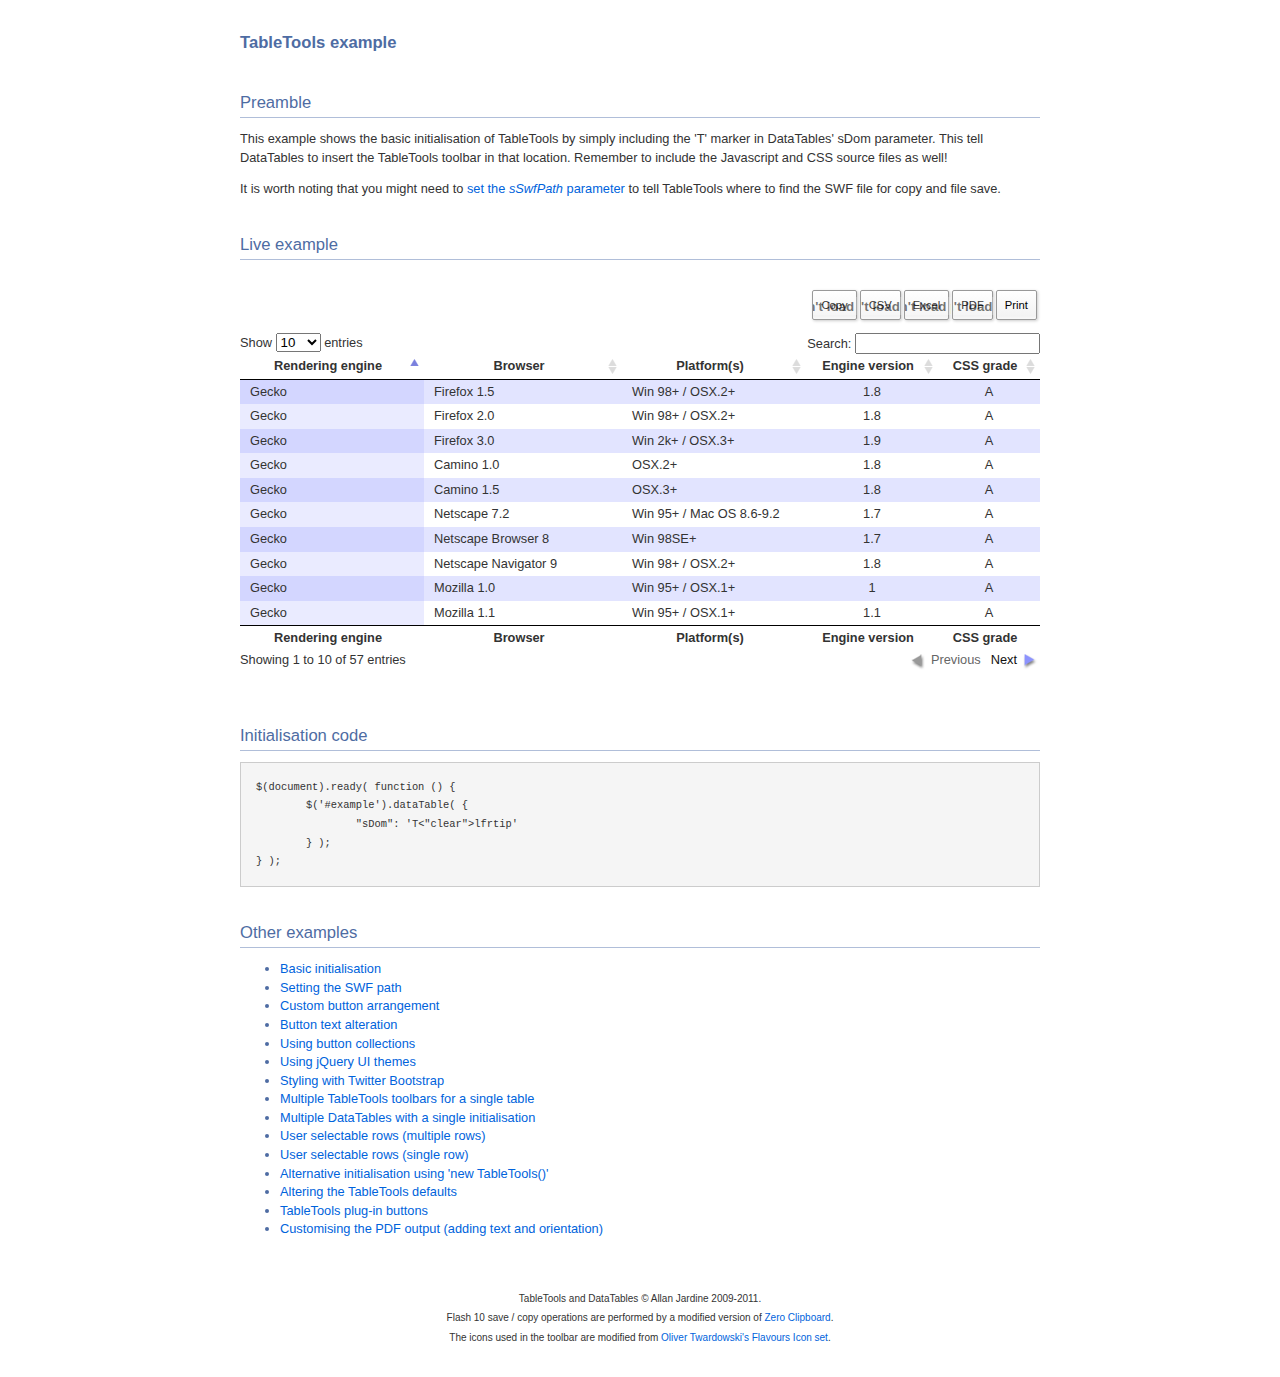
<file: assets/js/DataTables/extras/TableTools/index.html>
<!DOCTYPE HTML PUBLIC "-//W3C//DTD HTML 4.01//EN" "http://www.w3.org/TR/html4/strict.dtd">
<html>
	<head>
		<meta http-equiv="content-type" content="text/html; charset=utf-8">
		<link rel="shortcut icon" type="image/ico" href="http://www.sprymedia.co.uk/media/images/favicon.ico">
		
		<title>TableTools example</title>
		<style type="text/css" title="currentStyle">
			@import "../../media/css/demo_page.css";
			@import "../../media/css/demo_table.css";
			@import "media/css/TableTools.css";
		</style>
		<script type="text/javascript" charset="utf-8" src="../../media/js/jquery.js"></script>
		<script type="text/javascript" charset="utf-8" src="../../media/js/jquery.dataTables.js"></script>
		<script type="text/javascript" charset="utf-8" src="media/js/ZeroClipboard.js"></script>
		<script type="text/javascript" charset="utf-8" src="media/js/TableTools.js"></script>
		<script type="text/javascript" charset="utf-8">
			$(document).ready( function () {
				$('#example').dataTable( {
					"sDom": 'T<"clear">lfrtip'
				} );
			} );
		</script>
	</head>
	<body id="dt_example">
		<div id="container">
			<div class="full_width big">
				TableTools example
			</div>
			
			<h1>Preamble</h1>
			<p>This example shows the basic initialisation of TableTools by simply including the 'T' marker in DataTables' sDom parameter. This tell DataTables to insert the TableTools toolbar in that location. Remember to include the Javascript and CSS source files as well!</p>
			<p>It is worth noting that you might need to <a href="swf_path.html">set the <i>sSwfPath</i> parameter</a> to tell TableTools where to find the SWF file for copy and file save.</p>
			
			<h1>Live example</h1>
			<div id="demo">
<table cellpadding="0" cellspacing="0" border="0" class="display" id="example">
	<thead>
		<tr>
			<th>Rendering engine</th>
			<th>Browser</th>
			<th>Platform(s)</th>
			<th>Engine version</th>
			<th>CSS grade</th>
		</tr>
	</thead>
	<tfoot>
		<tr>
			<th>Rendering engine</th>
			<th>Browser</th>
			<th>Platform(s)</th>
			<th>Engine version</th>
			<th>CSS grade</th>
		</tr>
	</tfoot>
	<tbody>
		<tr class="odd_gradeX">
			<td>Trident</td>
			<td>Internet Explorer 4.0</td>
			<td>Win 95+ (Entity: &amp;)</td>
			<td class="center">4</td>
			<td class="center">X</td>
		</tr>
		<tr class="even_gradeC">
			<td>Trident</td>
			<td>Internet Explorer 5.0</td>
			<td>Win 95+</td>
			<td class="center">5</td>
			<td class="center">C</td>
		</tr>
		<tr class="odd_gradeA">
			<td>Trident</td>
			<td>Internet Explorer 5.5</td>
			<td>Win 95+</td>
			<td class="center">5.5</td>
			<td class="center">A</td>
		</tr>
		<tr class="even_gradeA">
			<td>Trident</td>
			<td>Internet Explorer 6</td>
			<td>Win 98+</td>
			<td class="center">6</td>
			<td class="center">A</td>
		</tr>
		<tr class="odd_gradeA">
			<td>Trident</td>
			<td>Internet Explorer 7</td>
			<td>Win XP SP2+</td>
			<td class="center">7</td>
			<td class="center">A</td>
		</tr>
		<tr class="even_gradeA">
			<td>Trident</td>
			<td>AOL browser (AOL desktop)</td>
			<td>Win XP</td>
			<td class="center">6</td>
			<td class="center">A</td>
		</tr>
		<tr class="odd_gradeA">
			<td>Gecko (UTF-8: $¢€ היצוא)</td>
			<td>Firefox 1.0</td>
			<td>Win 98+ / OSX.2+</td>
			<td class="center">1.7</td>
			<td class="center">A</td>
		</tr>
		<tr class="even_gradeA">
			<td>Gecko</td>
			<td>Firefox 1.5</td>
			<td>Win 98+ / OSX.2+</td>
			<td class="center">1.8</td>
			<td class="center">A</td>
		</tr>
		<tr class="odd_gradeA">
			<td>Gecko</td>
			<td>Firefox 2.0</td>
			<td>Win 98+ / OSX.2+</td>
			<td class="center">1.8</td>
			<td class="center">A</td>
		</tr>
		<tr class="even_gradeA">
			<td>Gecko</td>
			<td>Firefox 3.0</td>
			<td>Win 2k+ / OSX.3+</td>
			<td class="center">1.9</td>
			<td class="center">A</td>
		</tr>
		<tr class="odd_gradeA">
			<td>Gecko</td>
			<td>Camino 1.0</td>
			<td>OSX.2+</td>
			<td class="center">1.8</td>
			<td class="center">A</td>
		</tr>
		<tr class="even_gradeA">
			<td>Gecko</td>
			<td>Camino 1.5</td>
			<td>OSX.3+</td>
			<td class="center">1.8</td>
			<td class="center">A</td>
		</tr>
		<tr class="odd_gradeA">
			<td>Gecko</td>
			<td>Netscape 7.2</td>
			<td>Win 95+ / Mac OS 8.6-9.2</td>
			<td class="center">1.7</td>
			<td class="center">A</td>
		</tr>
		<tr class="even_gradeA">
			<td>Gecko</td>
			<td>Netscape Browser 8</td>
			<td>Win 98SE+</td>
			<td class="center">1.7</td>
			<td class="center">A</td>
		</tr>
		<tr class="odd_gradeA">
			<td>Gecko</td>
			<td>Netscape Navigator 9</td>
			<td>Win 98+ / OSX.2+</td>
			<td class="center">1.8</td>
			<td class="center">A</td>
		</tr>
		<tr class="even_gradeA">
			<td>Gecko</td>
			<td>Mozilla 1.0</td>
			<td>Win 95+ / OSX.1+</td>
			<td class="center">1</td>
			<td class="center">A</td>
		</tr>
		<tr class="odd_gradeA">
			<td>Gecko</td>
			<td>Mozilla 1.1</td>
			<td>Win 95+ / OSX.1+</td>
			<td class="center">1.1</td>
			<td class="center">A</td>
		</tr>
		<tr class="even_gradeA">
			<td>Gecko</td>
			<td>Mozilla 1.2</td>
			<td>Win 95+ / OSX.1+</td>
			<td class="center">1.2</td>
			<td class="center">A</td>
		</tr>
		<tr class="odd_gradeA">
			<td>Gecko</td>
			<td>Mozilla 1.3</td>
			<td>Win 95+ / OSX.1+</td>
			<td class="center">1.3</td>
			<td class="center">A</td>
		</tr>
		<tr class="even_gradeA">
			<td>Gecko</td>
			<td>Mozilla 1.4</td>
			<td>Win 95+ / OSX.1+</td>
			<td class="center">1.4</td>
			<td class="center">A</td>
		</tr>
		<tr class="odd_gradeA">
			<td>Gecko</td>
			<td>Mozilla 1.5</td>
			<td>Win 95+ / OSX.1+</td>
			<td class="center">1.5</td>
			<td class="center">A</td>
		</tr>
		<tr class="even_gradeA">
			<td>Gecko</td>
			<td>Mozilla 1.6</td>
			<td>Win 95+ / OSX.1+</td>
			<td class="center">1.6</td>
			<td class="center">A</td>
		</tr>
		<tr class="odd_gradeA">
			<td>Gecko</td>
			<td>Mozilla 1.7</td>
			<td>Win 98+ / OSX.1+</td>
			<td class="center">1.7</td>
			<td class="center">A</td>
		</tr>
		<tr class="even_gradeA">
			<td>Gecko</td>
			<td>Mozilla 1.8</td>
			<td>Win 98+ / OSX.1+</td>
			<td class="center">1.8</td>
			<td class="center">A</td>
		</tr>
		<tr class="odd_gradeA">
			<td>Gecko</td>
			<td>Seamonkey 1.1</td>
			<td>Win 98+ / OSX.2+</td>
			<td class="center">1.8</td>
			<td class="center">A</td>
		</tr>
		<tr class="even_gradeA">
			<td>Gecko</td>
			<td>Epiphany 2.20</td>
			<td>Gnome</td>
			<td class="center">1.8</td>
			<td class="center">A</td>
		</tr>
		<tr class="odd_gradeA">
			<td>Webkit</td>
			<td>Safari 1.2</td>
			<td>OSX.3</td>
			<td class="center">125.5</td>
			<td class="center">A</td>
		</tr>
		<tr class="even_gradeA">
			<td>Webkit</td>
			<td>Safari 1.3</td>
			<td>OSX.3</td>
			<td class="center">312.8</td>
			<td class="center">A</td>
		</tr>
		<tr class="odd_gradeA">
			<td>Webkit</td>
			<td>Safari 2.0</td>
			<td>OSX.4+</td>
			<td class="center">419.3</td>
			<td class="center">A</td>
		</tr>
		<tr class="even_gradeA">
			<td>Webkit</td>
			<td>Safari 3.0</td>
			<td>OSX.4+</td>
			<td class="center">522.1</td>
			<td class="center">A</td>
		</tr>
		<tr class="odd_gradeA">
			<td>Webkit</td>
			<td>OmniWeb 5.5</td>
			<td>OSX.4+</td>
			<td class="center">420</td>
			<td class="center">A</td>
		</tr>
		<tr class="even_gradeA">
			<td>Webkit</td>
			<td>iPod Touch / iPhone</td>
			<td>iPod</td>
			<td class="center">420.1</td>
			<td class="center">A</td>
		</tr>
		<tr class="odd_gradeA">
			<td>Webkit</td>
			<td>S60</td>
			<td>S60</td>
			<td class="center">413</td>
			<td class="center">A</td>
		</tr>
		<tr class="even_gradeA">
			<td>Presto</td>
			<td>Opera 7.0</td>
			<td>Win 95+ / OSX.1+</td>
			<td class="center">-</td>
			<td class="center">A</td>
		</tr>
		<tr class="odd_gradeA">
			<td>Presto</td>
			<td>Opera 7.5</td>
			<td>Win 95+ / OSX.2+</td>
			<td class="center">-</td>
			<td class="center">A</td>
		</tr>
		<tr class="even_gradeA">
			<td>Presto</td>
			<td>Opera 8.0</td>
			<td>Win 95+ / OSX.2+</td>
			<td class="center">-</td>
			<td class="center">A</td>
		</tr>
		<tr class="odd_gradeA">
			<td>Presto</td>
			<td>Opera 8.5</td>
			<td>Win 95+ / OSX.2+</td>
			<td class="center">-</td>
			<td class="center">A</td>
		</tr>
		<tr class="even_gradeA">
			<td>Presto</td>
			<td>Opera 9.0</td>
			<td>Win 95+ / OSX.3+</td>
			<td class="center">-</td>
			<td class="center">A</td>
		</tr>
		<tr class="odd_gradeA">
			<td>Presto</td>
			<td>Opera 9.2</td>
			<td>Win 88+ / OSX.3+</td>
			<td class="center">-</td>
			<td class="center">A</td>
		</tr>
		<tr class="even_gradeA">
			<td>Presto</td>
			<td>Opera 9.5</td>
			<td>Win 88+ / OSX.3+</td>
			<td class="center">-</td>
			<td class="center">A</td>
		</tr>
		<tr class="odd_gradeA">
			<td>Presto</td>
			<td>Opera for Wii</td>
			<td>Wii</td>
			<td class="center">-</td>
			<td class="center">A</td>
		</tr>
		<tr class="even_gradeA">
			<td>Presto</td>
			<td>Nokia N800</td>
			<td>N800</td>
			<td class="center">-</td>
			<td class="center">A</td>
		</tr>
		<tr class="odd_gradeA">
			<td>Presto</td>
			<td>Nintendo DS browser</td>
			<td>Nintendo DS</td>
			<td class="center">8.5</td>
			<td class="center">C/A<sup>1</sup></td>
		</tr>
		<tr class="even_gradeC">
			<td>KHTML</td>
			<td>Konqureror 3.1</td>
			<td>KDE 3.1</td>
			<td class="center">3.1</td>
			<td class="center">C</td>
		</tr>
		<tr class="odd_gradeA">
			<td>KHTML</td>
			<td>Konqureror 3.3</td>
			<td>KDE 3.3</td>
			<td class="center">3.3</td>
			<td class="center">A</td>
		</tr>
		<tr class="even_gradeA">
			<td>KHTML</td>
			<td>Konqureror 3.5</td>
			<td>KDE 3.5</td>
			<td class="center">3.5</td>
			<td class="center">A</td>
		</tr>
		<tr class="odd_gradeX">
			<td>Tasman</td>
			<td>Internet Explorer 4.5</td>
			<td>Mac OS 8-9</td>
			<td class="center">-</td>
			<td class="center">X</td>
		</tr>
		<tr class="even_gradeC">
			<td>Tasman</td>
			<td>Internet Explorer 5.1</td>
			<td>Mac OS 7.6-9</td>
			<td class="center">1</td>
			<td class="center">C</td>
		</tr>
		<tr class="odd_gradeC">
			<td>Tasman</td>
			<td>Internet Explorer 5.2</td>
			<td>Mac OS 8-X</td>
			<td class="center">1</td>
			<td class="center">C</td>
		</tr>
		<tr class="even_gradeA">
			<td>Misc</td>
			<td>NetFront 3.1</td>
			<td>Embedded devices</td>
			<td class="center">-</td>
			<td class="center">C</td>
		</tr>
		<tr class="odd_gradeA">
			<td>Misc</td>
			<td>NetFront 3.4</td>
			<td>Embedded devices</td>
			<td class="center">-</td>
			<td class="center">A</td>
		</tr>
		<tr class="even_gradeX">
			<td>Misc</td>
			<td>Dillo 0.8</td>
			<td>Embedded devices</td>
			<td class="center">-</td>
			<td class="center">X</td>
		</tr>
		<tr class="odd_gradeX">
			<td>Misc</td>
			<td>Links</td>
			<td>Text only</td>
			<td class="center">-</td>
			<td class="center">X</td>
		</tr>
		<tr class="even_gradeX">
			<td>Misc</td>
			<td>Lynx</td>
			<td>Text only</td>
			<td class="center">-</td>
			<td class="center">X</td>
		</tr>
		<tr class="odd_gradeC">
			<td>Misc</td>
			<td>IE Mobile</td>
			<td>Windows Mobile 6</td>
			<td class="center">-</td>
			<td class="center">C</td>
		</tr>
		<tr class="even_gradeC">
			<td>Misc</td>
			<td>PSP browser</td>
			<td>PSP</td>
			<td class="center">-</td>
			<td class="center">C</td>
		</tr>
		<tr class="odd_gradeU">
			<td>Other browsers</td>
			<td>All others</td>
			<td>-</td>
			<td class="center">-</td>
			<td class="center">U</td>
		</tr>
	</tbody>
</table>
			</div>
			<div class="spacer"></div>
			
			
			<h1>Initialisation code</h1>
			<pre>$(document).ready( function () {
	$('#example').dataTable( {
		"sDom": 'T&lt;"clear"&gt;lfrtip'
	} );
} );</pre>


			<h1>Other examples</h1>
			<ul>
				<li><a href="index.html">Basic initialisation</a></li>
				<li><a href="swf_path.html">Setting the SWF path</a></li>
				<li><a href="alter_buttons.html">Custom button arrangement</a></li>
				<li><a href="button_text.html">Button text alteration</a></li>
				<li><a href="collection.html">Using button collections</a></li>
				<li><a href="theme.html">Using jQuery UI themes</a></li>
				<li><a href="bootstrap.html">Styling with Twitter Bootstrap</a></li>
				<li><a href="multi_instance.html">Multiple TableTools toolbars for a single table</a></li>
				<li><a href="multiple_tables.html">Multiple DataTables with a single initialisation</a></li>
				<li><a href="select_multi.html">User selectable rows (multiple rows)</a></li>
				<li><a href="select_single.html">User selectable rows (single row)</a></li>
				<li><a href="alt_init.html">Alternative initialisation using 'new TableTools()'</a></li>
				<li><a href="defaults.html">Altering the TableTools defaults</a></li>
				<li><a href="plug-in.html">TableTools plug-in buttons</a></li>
				<li><a href="pdf_message.html">Customising the PDF output (adding text and orientation)</a></li>
			</ul>
			
			
			<div id="footer" style="text-align:center;">
				<span style="font-size:10px;">
					TableTools and DataTables &copy; Allan Jardine 2009-2011.<br>
					Flash 10 save / copy operations are performed by a modified version of <a href="http://code.google.com/p/zeroclipboard/">Zero Clipboard</a>.<br>
					The icons used in the toolbar are modified from <a href="http://www.addictedtocoffee.de/">Oliver Twardowski's</a> <a href="http://www.smashingmagazine.com/2009/05/20/flavour-extended-the-ultimate-icon-set-for-web-designers/">Flavours Icon set</a>.
				</span>
			</div>
		</div>
	</body>
</html>
</file>
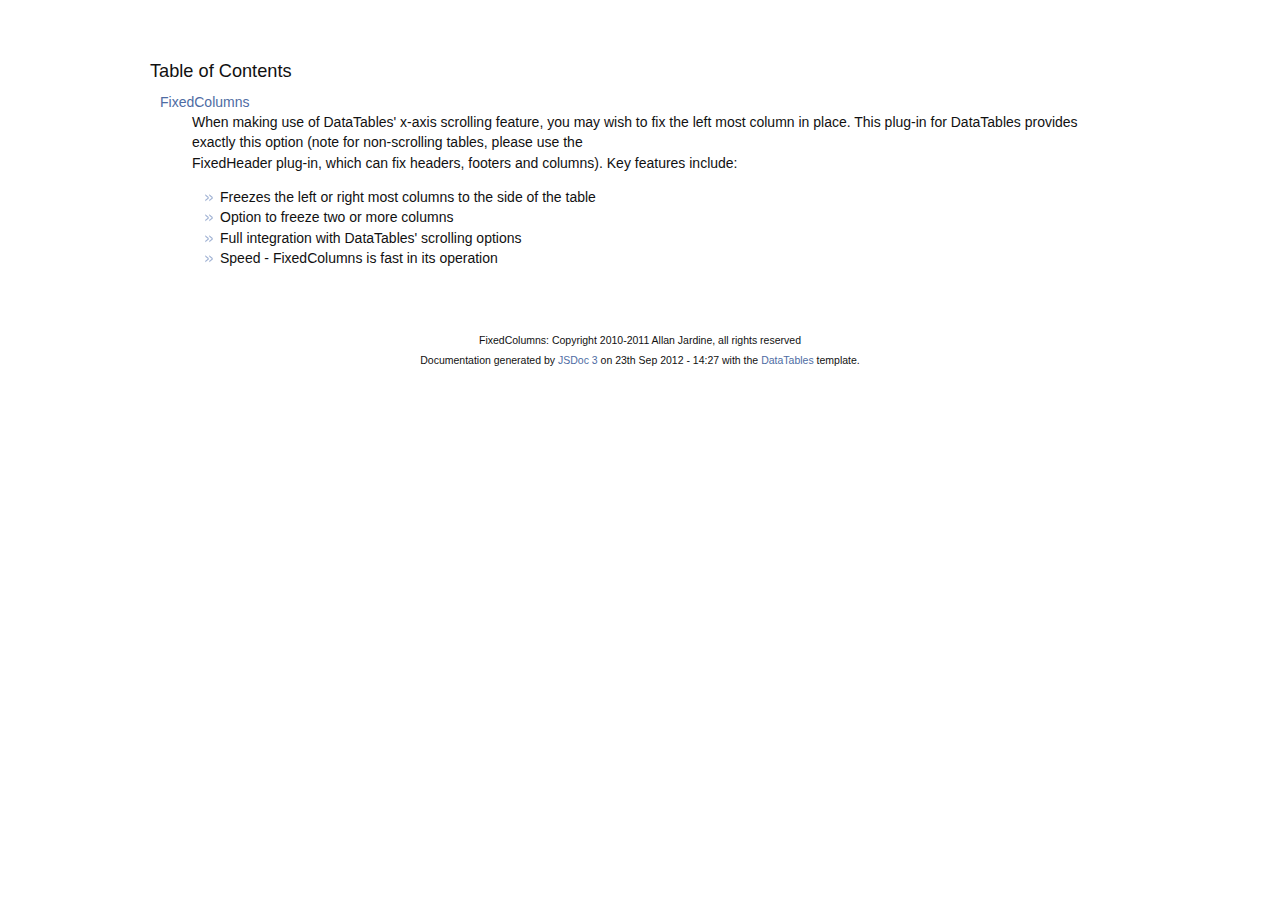
<file: assets/js/DataTables/extras/FixedColumns/docs/index.html>
<!DOCTYPE HTML PUBLIC "-//W3C//DTD HTML 4.01//EN" "http://www.w3.org/TR/html4/strict.dtd">
<html>
	<head>
		<meta http-equiv="Content-type" content="text/html; charset=utf-8">
		<title>Table of Contents - documentation</title>
  
		<style type="text/css" media="screen">
			@import "media/css/doc.css";
			@import "media/css/shCore.css";
			@import "media/css/shThemeDataTables.css";
		</style>
	
		<script type="text/javascript" src="media/js/shCore.js"></script>
		<script type="text/javascript" src="media/js/shBrushJScript.js"></script>
		<script type="text/javascript" src="media/js/jquery.js"></script>
		<script type="text/javascript" src="media/js/doc.js"></script>
	</head>
	<body>
		<div class="fw_container">
			<a name="top"></a>
			<div class="fw_header">
			</div>

			<div class="fw_content">
				<h3 class="subsection-title">Table of Contents</h3>
				<dl>
					<dt><a href="FixedColumns.html">FixedColumns</a></dt><dd><p>When making use of DataTables' x-axis scrolling feature, you may wish to 
fix the left most column in place. This plug-in for DataTables provides 
exactly this option (note for non-scrolling tables, please use the <br />
FixedHeader plug-in, which can fix headers, footers and columns). Key 
features include:
  <ul class="limit_length">
    <li>Freezes the left or right most columns to the side of the table</li>
    <li>Option to freeze two or more columns</li>
    <li>Full integration with DataTables' scrolling options</li>
    <li>Speed - FixedColumns is fast in its operation</li>
  </ul></p></dd>
				</dl>
   			</div>
		</div>

		<div class="fw_footer">
			FixedColumns: Copyright 2010-2011 Allan Jardine, all rights reserved<br>

			Documentation generated by <a href="https://github.com/micmath/JSDoc">JSDoc 3</a> on
			23th Sep 2012 - 14:27
			with the <a href="http://datatables.net/">DataTables</a> template.
		</div>
	</body>
</html>
</file>
